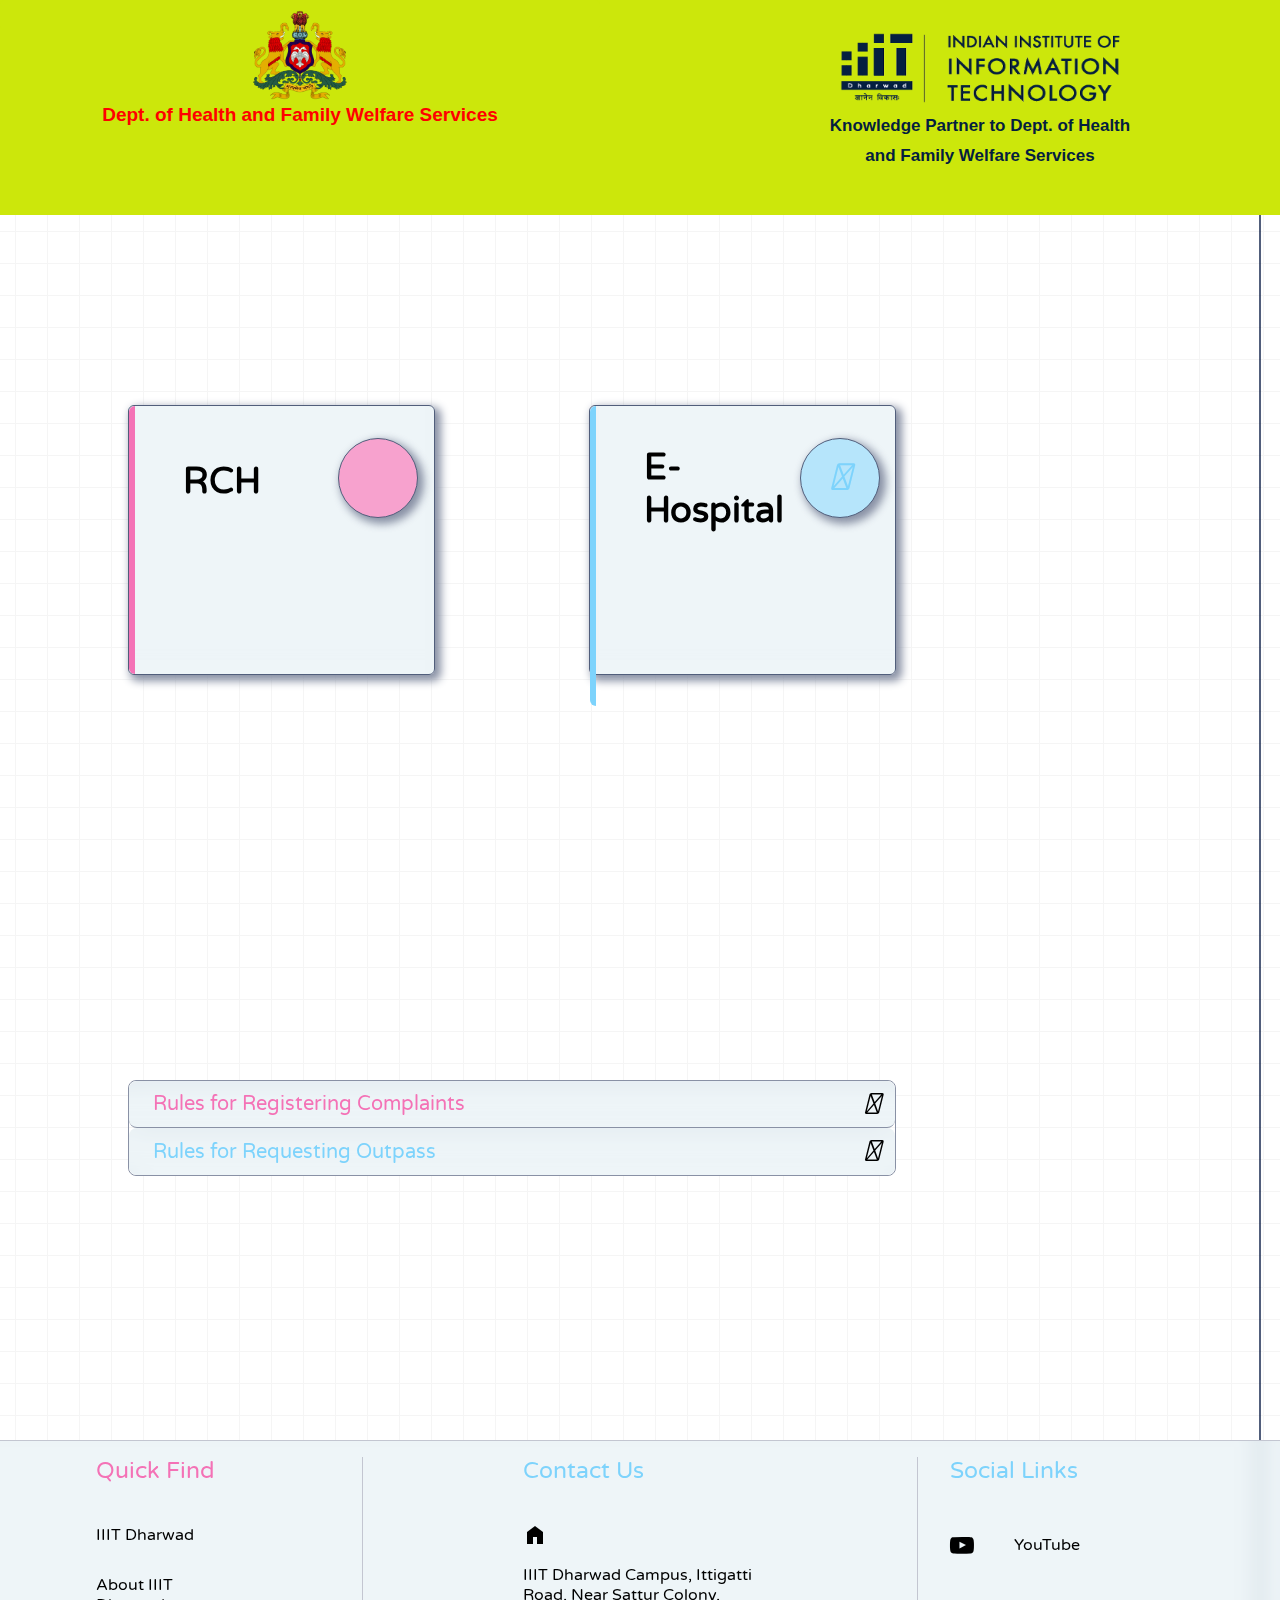
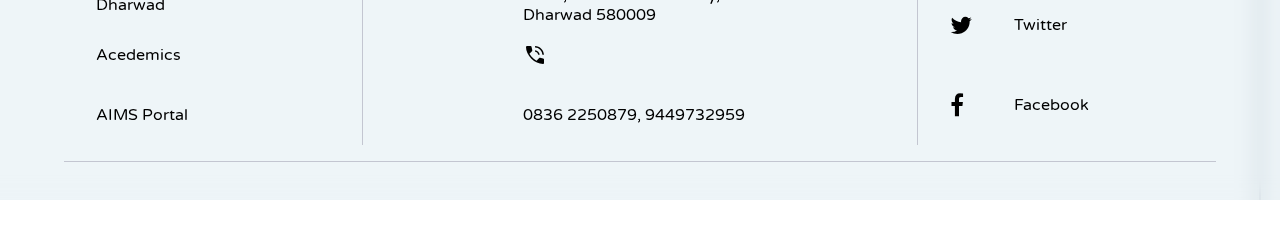
<file: index.html>
<!D*OCTYPE html>
<html>
    <head>
        <link rel="stylesheet" href="https://fonts.googleapis.com/css2?family=Material+Symbols+Outlined:opsz,wght,FILL,GRAD@20..48,100..700,0..1,-50..200" />
        <link rel="stylesheet" href="./css/Project.css">
        <link rel="preconnect" href="https://fonts.googleapis.com">
        <link rel="preconnect" href="https://fonts.gstatic.com" crossorigin>
        <link href="https://fonts.googleapis.com/css2?family=Arimo&family=Roboto+Condensed&family=Roboto:wght@300&family=Varela+Round&display=swap" rel="stylesheet">
        <link rel="stylesheet" href="https://use.fontawesome.com/releases/v5.5.0/css/all.css" integrity="sha384-B4dIYHKNBt8Bc12p+WXckhzcICo0wtJAoU8YZTY5qE0Id1GSseTk6S+L3BlXeVIU" crossorigin="anonymous">            
        <link rel="stylesheet" href="https://unpkg.com/aos@next/dist/aos.css" />
        <style>
            * {
              box-sizing: border-box;
            }
        
            body {
              margin: 0;
            }
        
            .clearfix {
              clear: both;
            }
        
            .header-banner {
              /* padding-top: 35px; */
              padding-bottom: 10px;
              height:25vh;
              width:100%;
              color: #ffffff;
              position:fixed;
              z-index:3;
              top:0;
              font-family: Helvetica, serif;
              font-weight: 100;
              background-attachment: scroll, scroll;
              background-position: left top, center center;
              background-repeat: repeat-y, no-repeat;
              background-size: contain, cover;
            }
        
            .container-width {
              background-color: #CCE70B;
              width: 100%;
              /* max-width: 1150px; */
              /* margin: 0 auto; */
            }
        
            .logo-container {
              float: left;
              width: 50%;
              height:100%;
            }
        
            .logo {
              background-color: #CCE70B;
              border-radius: 5px;
              height: 4px;
              width: 1px;
              padding: 10px;
              min-height: 30px;
              text-align: center;
              line-height: 30px;
              color: #000000;
              font-size: 23px;
            }
        
            .menu {
              float: right;
              width: 50%;
              padding-right: 70;
            }
        
            .menu-item {
              float: right;
              font-size: 17px;
              color: black;
              width: 400px;
              padding: 10px;
              min-height: 50px;
              text-align: center;
              line-height: 30px;
              font-weight: 300;
              padding-right: 70;
            }
        
            .am-sect {
              padding-top: 10px;
              padding-bottom: 100px;
              font-family: Helvetica, serif;
            }
        
            .container-width {
              width: 100%;
              /* max-width: 1150px; */
              /* margin: 0 auto; */
            }
        
            .img-phone {
              float: left;
            }
        
            .am-container {
              display: flex;
              flex-wrap: wrap;
              justify-content: center;
            }
        
            #izag5 {
              width: 500px;
            }
        
            .am-content {
              float: center;
              padding: 7px;
              width: 550px;
              color: #444;
              font-weight: 100;
              margin-top: 5px;
            }
        
            .am-title {
              padding: 7px;
              font-size: 55px;
              font-weight: 300;
            }
        
            .am-desc {
              padding: 7px;
              font-size: 17px;
              line-height: 25px;
            }
        
            .am-post {
              padding: 7px;
              line-height: 25px;
              font-size: 13px;
            }
        
            #i28v {
              opacity: 1;
              background-repeat: no-repeat;
              background-position: center center;
              background-attachment: scroll;
            }
        
            #i9wk {
              width: 600px;
            }
        
            .footer {
              position: fixed;
              left: 0;
              bottom: 0;
              width: 100%;
              padding: 10px;
              background-color: #cce70b;
              color: #041e3f;
              text-align: center;
              font-weight: bold;
            }
          </style>
        <link rel='stylesheet' href='https://cdnjs.cloudflare.com/ajax/libs/font-awesome/4.7.0/css/font-awesome.min.css'>            
    </head>
    <body >
        <div class="header-banner" id="i28v">
            <div class="container-width" id="iv52">
              <div class="logo-container" id="i8pl">
                <div class="logo" id="i9wk">
                  <img src="./images/khfwd.png" alt="Dept. of Health and Familiy Welfare Services" style="width:100px; height:90px">
                  <br>
                  <span style="font-size:19px;font-weight: bold; color: red">Dept. of Health and Family Welfare Services</span>
                </div>
              </div>
              <nav class="menu" id="i52r">
                <div class="menu-item" id="ie64">
                  <img src="./images/iiitlogo.png" alt="Indian Institute of Information Technology, Dharwad" style="width:300px; height:86px" />
        
                  <span style="font-weight: bold; color: #041E3F">Knowledge Partner to Dept. of Health and Family Welfare Services</span>
                </div>
              </nav>
              <div class="clearfix">
              </div>
            </div>
        </div>
        <div id="profile-box">
            <div id="box2">
                <div id="profile-img">
                    <i class='fas fa-user-edit' style='font-size:90px;color:white'></i>
                </div>
                <form>
                    <div id="profile-info">
                        <div class="info" style="font-size:25px;">C Nikhil Karthik</div>
                        <div class="info">21BCS024</div>
                        <div class="info">Personal Contact No. : 9901630824</div>
                        <div class="info">Parent contact no.    :9676403838</div>
                    </div>
                </form>
                <div id="darkmode">
                    <div id="darkmode-div">
                        <div class="darkmode-font">Light</div>
                        <div class="switch">
                            <label class="theme-switch" for="checkbox">
                                <input type="checkbox" id="checkbox" />
                                <div id="slider" onclick="darkmode()"class="slider round"></div>
                            </label>
                        </div>
                        <div class="darkmode-font">Dark</div>
                    </div>

                    <div class="change-password" onclick="changepassword()">Change Password</div>
                    <div class="logout">
                        <button type="submit" id="logout-btn" onclick="logout()">LOGOUT</button>
                    </div>
                </div>
            </div>
        </div>
        <div id="vl"></div>
        <!-- <div id="background-div"></div> -->
        <div id="grid-up"></div>
        <!-- <div id="welcome">
            <div id="part1">
                <label id="label">WELCOME</label>
            </div>
            <div id="part2">
                <div id="name">
                    C NIKHIL KARTHIK
                </div>
                <div id="clock"></div>
            </div>
        </div> -->
        <div id="notifications"  data-aos="fade-right" data-aos-duration="700" data-aos-delay="300">
            <div class="notifications-box">
                <div class="notification-left" style="background:var(--font-color1);"></div>
                <div class="notifications-1">
                    <div class="notifiactions-content title">
                        <h1>RCH</h1> 
                    </div>
                </div>
                <div class="icons">
                    <div class="circle" style="background:var(--font-color11)">
                        <i class='fas fa-user-friends' style='font-size:2.4rem;color:var(--font-color1)'></i>
                    </div>
                </div>
            </div>
            <div class="notifications-box">
                <div class="notification-left" style="background:var(--font-color2);"></div>
                <div class="notifications-1">
                    <div class="notifiactions-content title">
                        <h1>E-Hospital</h1>
                    </div>
                </div>
                <div class="icons">
                    <div class="circle" style="background:var(--font-color21)">
                        <i class='fas fa-address-card' style='font-size:2.4rem;color:var(--font-color2);'></i>
                    </div>
                </div>
            </div>
        </div>
        <div class="rules-box" >
            <div id="complaints-dropdown" class="rules" style="border-bottom:1px solid var(--gray-400)">
                <div class="rules-header" style="color:var(--font-color1);">
                    Rules for Registering Complaints
                </div>
                <div id="dropdown1" onclick="complaints_drop()">
                    <i class='fas fa-angle-right' style='font-size:30px;color:var(--options-inactive);'></i>
                </div>
            </div>
            <div id="complaints-box">
                <div class="rules-lines">
                    <div style="display:flex;align-items:center;justify-content: center;">
                        <div class="points" style="background:var(--font-color2)"></div>
                    </div>
                    <div style="display:flex;align-items:center;padding-left:1rem;color:var(--options-inactive);">
                        Each student gets a small cooldown for registering a complaint (3hrs)
                    </div>
                </div>
                <div class="rules-lines">
                    <div style="display:flex;align-items:center;justify-content: center;">
                        <div class="points" style="background:var(--font-color2)"></div>
                    </div>
                    <div style="display:flex;align-items:center;padding-left:1rem;color:var(--options-inactive);">
                        The complaint will be registered and can be viewed by respected Committees
                    </div>
                </div>
                <div class="rules-lines">
                    <div style="display:flex;align-items:center;justify-content: center;">
                        <div class="points" style="background:var(--font-color2)"></div>
                    </div>
                    <div style="display:flex;align-items:center;padding-left:1rem;color:var(--options-inactive);">
                        If the complaint is not addressed by the respective Committee you can forward the complaint to Hostel Warden 
                    </div>
                </div>
            </div>
            <div id="outpass-dropdown" class="rules">
                <div class="rules-header" style="color:var(--font-color2);">
                    Rules for Requesting Outpass
                </div>
                <div id="dropdown2" onclick="outpass_drop()">
                    <i class='fas fa-angle-right' style='font-size:30px;color:var(--options-inactive);'></i>
                </div>
            </div>
            <div id="outpass-box">
                <div class="rules-lines">
                    <div style="display:flex;align-items:center;justify-content: center;">
                        <div class="points" style="background:var(--font-color1)"></div>
                    </div>
                    <div style="display:flex;align-items:center;padding-left:1rem;color:var(--options-inactive);">
                        Each student gets a small cooldown for requesting an Outpass (3hrs after Arrival date)
                    </div>
                </div>
                <div class="rules-lines">
                    <div style="display:flex;align-items:center;justify-content: center;">
                        <div class="points" style="background:var(--font-color1)"></div>
                    </div>
                    <div style="display:flex;align-items:center;padding-left:1rem;color:var(--options-inactive);">
                        The Outpass request will be registered and can be viewed by out respective faculty advisor and Hostel Warden
                    </div>
                </div>
                <div class="rules-lines">
                    <div style="display:flex;align-items:center;justify-content: center;">
                        <div class="points" style="background:var(--font-color1)"></div>
                    </div>
                    <div style="display:flex;align-items:center;padding-left:1rem;color:var(--options-inactive);">
                        Incase of Emergency, your request will be sent to Hostel Warden directly for approval
                    </div>
                </div>
            </div>
        </div>
        
        <footer>
            <div id="details">
                <div class="sections" style="border-right:1px solid var(--gray-200);">
                    <div id="section-headers1">Quick Find</div>
                    <div class="links" onclick="IIITD()">IIIT Dharwad</div>
                    <div class="links" onclick="About()">About IIIT Dharwad</div>
                    <div class="links" onclick="Acedemics()">Acedemics</div>
                    <div class="links" onclick="AIMS()">AIMS Portal</div>
                </div>
                <div class="sections">
                    <div class="section-headers">Contact Us</div>
                    <div class="links">
                        <span class="material-symbols-outlined">
                            home
                            </span>
                    </div>
                    <div class="links1">IIIT Dharwad Campus, Ittigatti Road, Near Sattur Colony, Dharwad 580009</div>
                    <div class="links">
                        <span class="material-symbols-outlined">
                            phone_in_talk
                            </span>
                    </div>
                    <div class="links1">0836 2250879, 9449732959</div>
                </div>
                <div class="sections1" style="border-left:1px solid var(--gray-200);">
                    <div class="section-headers">Social Links</div>
                    <div class="links2">
                        <div style="display:flex;align-items:center;cursor: pointer;" onclick="youtube()">
                            <i class="fa fa-youtube-play yt" style="font-size:1.5rem;color:var(--options-inactive);"></i>
                        </div>
                        <div style="display:flex;align-items:center;color:var(--options-inactive);cursor: pointer;" onclick="youtube()">
                            YouTube
                        </div>
                    </div>
                    <div class="links2">
                        <div style="display:flex;align-items:center;cursor: pointer;" onclick="twitter()">
                            <i class="fa fa-twitter twt" style="font-size:1.5rem;color:var(--options-inactive);"></i>
                        </div>
                        <div style="display:flex;align-items:center;color:var(--options-inactive);cursor: pointer;" onclick="twitter()">
                            Twitter
                        </div>
                    </div>
                    <div class="links2">
                        <div style="display:flex;align-items:center;cursor: pointer;" onclick="facebook()">
                            <i class="fa fa-facebook fb" style="font-size:1.5rem;color:var(--options-inactive);"></i>
                        </div>
                        <div style="display:flex;align-items:center;color:var(--options-inactive);cursor: pointer;" onclick="facebook()">
                            Facebook
                        </div>
                    </div>
                </div>
            </div>
            <div id="footer-bottom">
                <div id="footer-img"></div>
            </div>
        </footer>
        <script src="https://unpkg.com/aos@next/dist/aos.js"></script>
        <script>
          AOS.init();
            
          function IIITD() {
            window.open(
            "https://iiitdwd.ac.in", "_blank");
        }

        function facebook() {
            window.open(
                "https://www.facebook.com/pages/category/Interest/IIIT-Dharwad-107055984131970/","_blank");
        }

        function youtube(){
            window.open(
                "https://www.youtube.com/channel/UCVvvR0-TvLQOJehUPkQ_Cwg","_blank");
        }

        function twitter(){
            window.open(
                "https://twitter.com/dharwad_iiit?lang=en","_blank");
        }

        function About() {
            window.open(
            "https://iiitdwd.ac.in/about.php", "_blank");
        }
        function Acedemics() {
            window.open(
            "https://iiitdwd.ac.in/academics.php", "_blank");
        }
        function AIMS() {
            window.open(
            "https://aims.iiitdwd.ac.in/aims/", "_blank");
        }

        function complaints_drop(){
            var element= document.body;

            element.classList.toggle("rules-toggle1");
            element.classList.remove("rules-toggle2");
        }

        function outpass_drop(){
            var element= document.body;

            element.classList.toggle("rules-toggle2");
            element.classList.remove("rules-toggle1");
        }
        

            function Outpass(){
                location.assign('C:/Users/Admin/Desktop/Projects/views/Outpass.html');
            }

            function darkmode(){
                var element= document.body;

                element.classList.toggle('dark-theme-body');
            }

            function changepassword(){
                location.assign('C:/Users/Admin/Desktop/Projects/views/Change_password.html');
            }

            function logout(){
                location.assign('C:/Users/Admin/Desktop/Projects/views/Login.html');
            }

            function showdiv(){
                document.getElementById('profile-box').style.height ="60%";
                document.getElementById('profile-img').style.display='flex';
                document.getElementById('profile-info').style.display='block';
                document.getElementById('darkmode').style.display='grid';
            }

            window.onload = function(){
                var hidediv = document.getElementById('profile-box');
                var profile = document.getElementById('profile-img');
                var info = document.getElementById('profile-info');
                var darkmode = document.getElementById('darkmode');

                document.onclick = function(div){
                    if(div.target.id!='box2' && div.target.id!="profile" && div.target.className!='info' && div.target.id!="darkmode" && div.target.className!='switch' && div.target.className!='theme-switch' && div.target.id!='slider' && div .target.id!='checkbox' && div.target.className!='change-password' && div.target.id!='logout-btn'){
                        hidediv.style.height='0';
                        profile.style.display='none';
                        info.style.display='none';
                        darkmode.style.display='none';
                    }
                }

                setInterval(showTime,0);
                function showTime() {
                    let time = new Date();
                    let hour = time.getHours();
                    let min = time.getMinutes();
                    // let sec = time.getSeconds();
                    am_pm = " AM";

                    if (hour > 12) {
                        hour -= 12;
                        am_pm = " PM";
                    }

                    else if (hour<12){
                        am_pm=" AM";
                    }

                    else if (hour == 0) {
                        hr = 12;
                        am_pm = " AM";
                    }


                    hour = hour < 10 ? "0" + hour : hour;
                    min = min < 10 ? "0" + min : min;
                    // sec = sec < 10 ? "0" + sec : sec;

                    let currentTime = hour + ":"
                            + min /*+ ":" + sec*/ + am_pm;

                    document.getElementById("clock")
                            .innerHTML = currentTime;
                }
                showTime();
            }

            function showoutpass(){
                document.getElementById('outpass-box-main').style.display='block';
                document.getElementById('status-box-main').style.display='none';
            }

            function showstatus(){
                document.getElementById('outpass-box-main').style.display='none';
                document.getElementById('status-box-main').style.display='block';
            }

            function Complaints(){
                location.assign('C:/Users/Admin/Desktop/Projects/views/Complaints.html');
            }
        </script>
    </body>
</html>
</file>
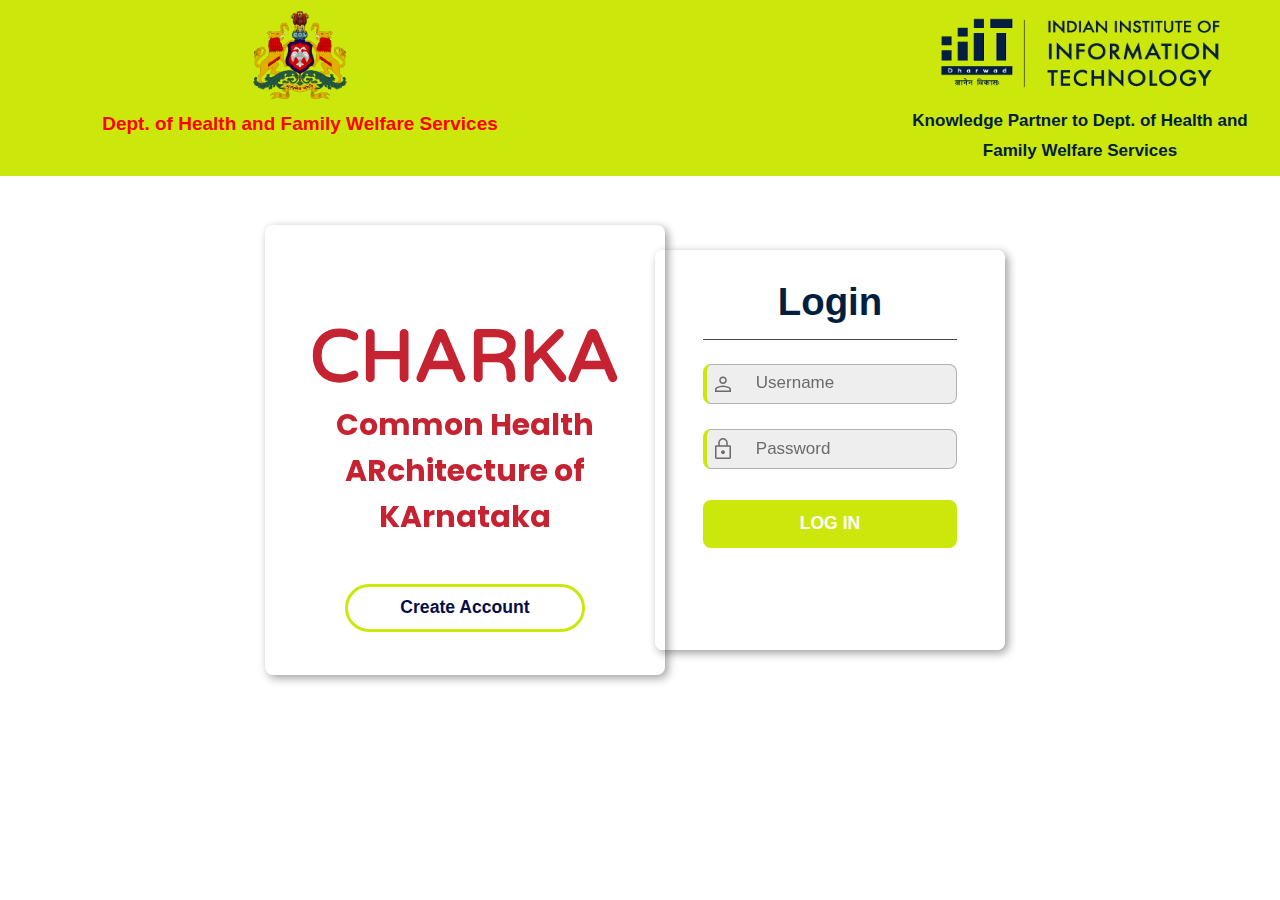
<file: login.html>
<!DOCTYPE html>
<head>
    <meta name="viewport" content="width=device-width, initial-scale=1.0">
    <meta charset="utf-8">
    <title>Login</title>
    <link rel="stylesheet" href="https://unpkg.com/aos@next/dist/aos.css" />
    <link rel="preconnect" href="https://fonts.googleapis.com">
    <link rel="preconnect" href="https://fonts.gstatic.com" crossorigin>
    <link href="https://fonts.googleapis.com/css2?family=Arimo&family=Poppins:ital,wght@1,300&family=Roboto+Condensed&family=Roboto:wght@300&family=Varela+Round&display=swap" rel="stylesheet">    <link rel="stylesheet" href="https://fonts.googleapis.com/css2?family=Material+Symbols+Outlined:opsz,wght,FILL,GRAD@20..48,100..700,0..1,-50..200" />
    <link rel="stylesheet" href="./css/NewLogin.css">
    <style>
        * {
          box-sizing: border-box;
        }
    
        body {
          margin: 0;
        }
    
        .clearfix {
          clear: both;
        }
    
        .header-banner {
          /* padding-top: 35px; */
          padding-bottom: 10px;
          height:20vh;
          width:100%;
          color: #ffffff;
          position:fixed;
          top:0;
          font-family: Helvetica, serif;
          font-weight: 100;
          background-attachment: scroll, scroll;
          background-position: left top, center center;
          background-repeat: repeat-y, no-repeat;
          background-size: contain, cover;
        }
    
        .container-width {
          background-color: #CCE70B;
          width: 100%;
          /* max-width: 1150px; */
          /* margin: 0 auto; */
        }
    
        .logo-container {
          float: left;
          width: 50%;
          height:100%;
        }
    
        .logo {
          background-color: #CCE70B;
          border-radius: 5px;
          height: 4px;
          width: 1px;
          padding: 10px;
          min-height: 30px;
          text-align: center;
          line-height: 30px;
          color: #000000;
          font-size: 23px;
        }
    
        .menu {
          float: right;
          width: 50%;
          padding-right: 70;
        }
    
        .menu-item {
          float: right;
          font-size: 17px;
          color: black;
          width: 400px;
          padding: 10px;
          min-height: 50px;
          text-align: center;
          line-height: 30px;
          font-weight: 300;
          padding-right: 70;
        }
    
        .am-sect {
          padding-top: 10px;
          padding-bottom: 100px;
          font-family: Helvetica, serif;
        }
    
        .container-width {
          width: 100%;
          /* max-width: 1150px; */
          /* margin: 0 auto; */
        }
    
        .img-phone {
          float: left;
        }
    
        .am-container {
          display: flex;
          flex-wrap: wrap;
          justify-content: center;
        }
    
        #izag5 {
          width: 500px;
        }
    
        .am-content {
          float: center;
          padding: 7px;
          width: 550px;
          color: #444;
          font-weight: 100;
          margin-top: 5px;
        }
    
        .am-title {
          padding: 7px;
          font-size: 55px;
          font-weight: 300;
        }
    
        .am-desc {
          padding: 7px;
          font-size: 17px;
          line-height: 25px;
        }
    
        .am-post {
          padding: 7px;
          line-height: 25px;
          font-size: 13px;
        }
    
        #i28v {
          opacity: 1;
          background-repeat: no-repeat;
          background-position: center center;
          background-attachment: scroll;
        }
    
        #i9wk {
          width: 600px;
        }
    
        .footer {
          position: fixed;
          left: 0;
          bottom: 0;
          width: 100%;
          padding: 10px;
          background-color: #cce70b;
          color: #041e3f;
          text-align: center;
          font-weight: bold;
        }
      </style>
</head>
<body data-aos="fade-right" data-aos-duration="800" data-aos-easing="ease-in-out">
    <div class="header-banner" id="i28v">
        <div class="container-width" id="iv52">
          <div class="logo-container" id="i8pl">
            <div class="logo" id="i9wk">
              <img src="./images/khfwd.png" alt="Dept. of Health and Familiy Welfare Services" style="width:100px; height:90px">
              <br>
              <span style="font-size:19px;font-weight: bold; color: red">Dept. of Health and Family Welfare Services</span>
            </div>
          </div>
          <nav class="menu" id="i52r">
            <div class="menu-item" id="ie64">
              <img src="./images/iiitlogo.png" alt="Indian Institute of Information Technology, Dharwad" style="width:300px; height:86px" />
    
              <span style="font-weight: bold; color: #041E3F">Knowledge Partner to Dept. of Health and Family Welfare Services</span>
            </div>
          </nav>
          <div class="clearfix">
          </div>
        </div>
    </div>
    <div class="container-2" >
        <div class="container-background"></div>
        <div class="switch-container">
            <div class="charka">
                <div class="charka1">
                    CHARKA
                </div>
                <div class="charka2">
                    Common Health ARchitecture of KArnataka
                </div>
            </div>
            <div class="container__switch">
                <div class="center">
                    <button class="switch" type="button" onclick="hi()">Create Account</button>
                </div>
                <div class="center">
                    <button class="switch" type="button" onclick="hi()">Sign In</button>
                </div>
            </div>
        </div>
    </div>
    <div class="container-1">
        <div class="user-admin">
            <div id="login-user">
                <div class="login-header">Login</div>
                <div class="input">
                    <input type="text" id="username" autocomplete="off" required>
                    <div class="username_icon" id="username_icon">
                        <span class="material-symbols-outlined" id="usr_icon" >
                            person
                        </span>
                    </div>
                    <label>Username</label>
                </div>
                <div class="input1">
                    <input type="password" id="password1" required>
                    <div class="username_icon" id="password_icon">
                        <span class="material-symbols-outlined" id="pwd_icon">
                            lock
                        </span>
                    </div>
                    <label>Password</label>
                </div>
                <div class="login-button">
                    <button type="submit">LOG IN</button>
                </div>
                <div></div>
            </div>
            <div></div>
            <div id="forgot-change-password">
                <div class="paswd-header">Sign Up</div>
                <div class="input1">
                    <input type="text" id="username" autocomplete="off" required>
                    <div class="username_icon" id="username_icon">
                        <span class="material-symbols-outlined" id="usr_icon" >
                            person
                        </span>
                    </div>
                    <label>Username</label>
                </div>
                <div class="input1">
                    <input type="text" id="password" required>
                    <div class="username_icon" id="password_icon">
                        <span class="material-symbols-outlined" id="pwd_icon">
                            lock_reset
                        </span>
                    </div>
                    <label class="label1">Enter OTP</label>
                </div>
                <div class="input1">
                    <input type="password" id="cngpwd" required>
                    <div class="username_icon" id="password_icon">
                        <span class="material-symbols-outlined" id="pwd_icon">
                            lock
                        </span>
                    </div>
                    <label>Password</label>
                </div>
                <div class="input1">
                    <input type="password" id="conpwd" required>
                    <div class="username_icon" id="password_icon">
                        <span class="material-symbols-outlined" id="pwd_icon">
                            lock_clock
                        </span>
                    </div>
                    <label class="label2">Confirm Password</label>
                </div>
                <div class="login-button">
                    <button type="submit" onclick="hi()">Create Account</button>
                </div>
                <div></div>
            </div>
        </div>
    </div>
    
    <script src="https://unpkg.com/aos@next/dist/aos.js"></script>
    <script type="text/javascript">

        AOS.init();

        function hi(){
        document.body.classList.toggle('animate-container');
        }

        document.addEventListener("DOMContentLoaded",() =>{

            document.querySelector("#username").addEventListener('focusin',()=>{
                document.getElementById("usr_icon").classList.add('username--icon__color');
            })
            document.querySelector("#username").addEventListener('focusout',()=>{
                document.getElementById("usr_icon").classList.remove('username--icon__color');
            })

            document.querySelector("#password").addEventListener('focusin',()=>{
                document.getElementById("pwd_icon").classList.add('password--icon__color');
            })
            document.querySelector("#password").addEventListener('focusout',()=>{
                document.getElementById("pwd_icon").classList.remove('password--icon__color');
            })
        })
    </script>
</body>
</file>
<file: css/Project.css>
:root {
    --oc-transparent:transparent;
    --oc-white: #fff;
    --oc-black: #000;
    --oc-gray-0: #f8f9fa;
    --oc-gray-1: #f1f3f5;
    --oc-gray-2: #e9ecef;
    --oc-gray-3: #dee2e6;
    --oc-gray-4: #ced4da;
    --oc-gray-5: #adb5bd;
    --oc-gray-6: #868e96;
    --oc-gray-7: #495057;
    --oc-gray-8: #343a40;
    --oc-gray-9: #212529;
    --oc-red-0: #fff5f5;
    --oc-red-1: #ffe3e3;
    --oc-red-2: #ffc9c9;
    --oc-red-3: #ffa8a8;
    --oc-red-4: #ff8787;
    --oc-red-5: #ff6b6b;
    --oc-red-6: #fa5252;
    --oc-red-7: #f03e3e;
    --oc-red-8: #e03131;
    --oc-red-9: #c92a2a;
    --oc-pink-0: #fff0f6;
    --oc-pink-1: #ffdeeb;
    --oc-pink-2: #fcc2d7;
    --oc-pink-3: #faa2c1;
    --oc-pink-4: #f783ac;
    --oc-pink-5: #f06595;
    --oc-pink-6: #e64980;
    --oc-pink-7: #d6336c;
    --oc-pink-8: #c2255c;
    --oc-pink-9: #a61e4d;
    --oc-grape-0: #f8f0fc;
    --oc-grape-1: #f3d9fa;
    --oc-grape-2: #eebefa;
    --oc-grape-3: #e599f7;
    --oc-grape-4: #da77f2;
    --oc-grape-5: #cc5de8;
    --oc-grape-6: #be4bdb;
    --oc-grape-7: #ae3ec9;
    --oc-grape-8: #9c36b5;
    --oc-grape-9: #862e9c;
    --oc-violet-0: #f3f0ff;
    --oc-violet-1: #e5dbff;
    --oc-violet-2: #d0bfff;
    --oc-violet-3: #b197fc;
    --oc-violet-4: #9775fa;
    --oc-violet-5: #845ef7;
    --oc-violet-6: #7950f2;
    --oc-violet-7: #7048e8;
    --oc-violet-8: #6741d9;
    --oc-violet-9: #5f3dc4;
    --oc-indigo-0: #edf2ff;
    --oc-indigo-1: #dbe4ff;
    --oc-indigo-2: #bac8ff;
    --oc-indigo-3: #91a7ff;
    --oc-indigo-4: #748ffc;
    --oc-indigo-5: #5c7cfa;
    --oc-indigo-6: #4c6ef5;
    --oc-indigo-7: #4263eb;
    --oc-indigo-8: #3b5bdb;
    --oc-indigo-9: #364fc7;
    --oc-blue-0: #e7f5ff;
    --oc-blue-1: #d0ebff;
    --oc-blue-2: #a5d8ff;
    --oc-blue-3: #74c0fc;
    --oc-blue-4: #4dabf7;
    --oc-blue-5: #339af0;
    --oc-blue-6: #228be6;
    --oc-blue-7: #1c7ed6;
    --oc-blue-8: #1971c2;
    --oc-blue-9: #1864ab;
    --oc-cyan-0: #e3fafc;
    --oc-cyan-1: #c5f6fa;
    --oc-cyan-2: #99e9f2;
    --oc-lightblue1:#62f0f8;
    --oc-cyan-3: #66d9e8;
    --oc-cyan-4: #3bc9db;
    --oc-cyan-5: #22b8cf;
    --oc-cyan-6: #15aabf;
    --oc-cyan-7: #1098ad;
    --oc-cyan-8: #0c8599;
    --oc-cyan-9: #0b7285;
    --oc-teal-0: #e6fcf5;
    --oc-teal-1: #c3fae8;
    --oc-teal-2: #96f2d7;
    --oc-teal-3: #63e6be;
    --oc-teal-4: #38d9a9;
    --oc-teal-5: #20c997;
    --oc-teal-6: #12b886;
    --oc-teal-7: #0ca678;
    --oc-teal-8: #099268;
    --oc-teal-9: #087f5b;
    --oc-green-0: #ebfbee;
    --oc-green-1: #d3f9d8;
    --oc-green-2: #b2f2bb;
    --oc-green-3: #8ce99a;
    --oc-green-4: #69db7c;
    --oc-green-5: #51cf66;
    --oc-green-6: #40c057;
    --oc-green-7: #37b24d;
    --oc-green-8: #2f9e44;
    --oc-green-9: #2b8a3e;
    --oc-lime-0: #f4fce3;
    --oc-lime-1: #e9fac8;
    --oc-lime-2: #d8f5a2;
    --oc-lime-3: #c0eb75;
    --oc-lime-4: #a9e34b;
    --oc-lime-5: #94d82d;
    --oc-lime-6: #82c91e;
    --oc-lime-7: #74b816;
    --oc-lime-8: #66a80f;
    --oc-lime-9: #5c940d;
    --oc-yellow-0: #fff9db;
    --oc-yellow-1: #fff3bf;
    --oc-yellow-2: #ffec99;
    --oc-yellow-3: #ffe066;
    --oc-yellow-4: #ffd43b;
    --oc-yellow-5: #fcc419;
    --oc-yellow-6: #fab005;
    --oc-yellow-7: #f59f00;
    --oc-yellow-8: #f08c00;
    --oc-yellow-9: #e67700;
    --oc-orange-0: #fff4e6;
    --oc-orange-1: #ffe8cc;
    --oc-orange-2: #ffd8a8;
    --oc-orange-3: #ffc078;
    --oc-orange-4: #ffa94d;
    --oc-orange-5: #ff922b;
    --oc-orange-6: #fd7e14;
    --oc-orange-7: #f76707;
    --oc-orange-8: #e8590c;
    --oc-orange-9: #d9480f;

}

:root {
    /* viewports */
    --viewport-tablet: 48rem; /* 768px */
    --viewport-laptop: 72rem; /* 1152px */
    --viewport-desktop: 96rem; /* 1536px */
  
    /* colors */
    --white: var(--oc-white);
    --transparent:var(--oc-transparent);
    --black: var(--oc-black);
  
    /* colors: Brand Grays */
    --gray-50: #f0f1f3;
    --gray-50-20:#f0f1f320;
    --gray-100: #e0e2e8;
    --gray-200: #c3c6d1;
    --gray-300: #a5abbb;
    --gray-400: #8991a5;
    --gray-500: #6d7790;
    --gray-600: #515e7b;
    --gray-700: #364767;
    --gray-800: #183153;
    --gray-900: #001c40;
  
    /* colors: red */
    --red0: var(--oc-red-0);
    --red1: var(--oc-red-1);
    --red2: var(--oc-red-2);
    --red3: var(--oc-red-3);
    --red4: var(--oc-red-4);
    --red5: var(--oc-red-5);
    --red6: var(--oc-red-6);
    --red7: var(--oc-red-7);
    --red8: var(--oc-red-8);
    --red9: var(--oc-red-9);
  
    /* colors: pink */
    --pink0: var(--oc-pink-0);
    --pink1: var(--oc-pink-1);
    --pink2: var(--oc-pink-2);
    --pink3: var(--oc-pink-3);
    --pink4: var(--oc-pink-4);
    --pink5: var(--oc-pink-5);
    --pink6: var(--oc-pink-6);
    --pink7: var(--oc-pink-7);
    --pink8: var(--oc-pink-8);
    --pink9: var(--oc-pink-9);
  
    /* colors: grape */
    --grape0: var(--oc-grape-0);
    --grape1: var(--oc-grape-1);
    --grape2: var(--oc-grape-2);
    --grape3: var(--oc-grape-3);
    --grape4: var(--oc-grape-4);
    --grape5: var(--oc-grape-5);
    --grape6: var(--oc-grape-6);
    --grape7: var(--oc-grape-7);
    --grape8: var(--oc-grape-8);
    --grape9: var(--oc-grape-9);
  
    /* colors: violet */
    --violet0: var(--oc-violet-0);
    --violet1: var(--oc-violet-1);
    --violet2: var(--oc-violet-2);
    --violet3: var(--oc-violet-3);
    --violet4: var(--oc-violet-4);
    --violet5: var(--oc-violet-5);
    --violet6: var(--oc-violet-6);
    --violet7: var(--oc-violet-7);
    --violet8: var(--oc-violet-8);
    --violet9: var(--oc-violet-9);
  
    /* colors: indigo */
    --indigo0: var(--oc-indigo-0);
    --indigo1: var(--oc-indigo-1);
    --indigo2: var(--oc-indigo-2);
    --indigo3: var(--oc-indigo-3);
    --indigo4: var(--oc-indigo-4);
    --indigo5: var(--oc-indigo-5);
    --indigo6: var(--oc-indigo-6);
    --indigo7: var(--oc-indigo-7);
    --indigo8: var(--oc-indigo-8);
    --indigo9: var(--oc-indigo-9);
  
    /* colors: blue */
    --blue0: var(--oc-blue-0);
    --blue1: var(--oc-blue-1);
    --blue2: var(--oc-blue-2);
    --blue3: var(--oc-blue-3);
    --lightblue1: var(--oc-lightblue1);
    --blue4: var(--oc-blue-4);
    --blue5: var(--oc-blue-5);
    --blue6: var(--oc-blue-6);
    --blue7: var(--oc-blue-7);
    --blue8: var(--oc-blue-8);
    --blue9: var(--oc-blue-9);
  
    /* colors: cyan */
    --cyan0: var(--oc-cyan-0);
    --cyan1: var(--oc-cyan-1);
    --cyan2: var(--oc-cyan-2);
    --cyan3: var(--oc-cyan-3);
    --cyan4: var(--oc-cyan-4);
    --cyan5: var(--oc-cyan-5);
    --cyan6: var(--oc-cyan-6);
    --cyan7: var(--oc-cyan-7);
    --cyan8: var(--oc-cyan-8);
    --cyan9: var(--oc-cyan-9);
  
    /* colors: teal */
    --teal0: var(--oc-teal-0);
    --teal1: var(--oc-teal-1);
    --teal2: var(--oc-teal-2);
    --teal3: var(--oc-teal-3);
    --teal4: var(--oc-teal-4);
    --teal5: var(--oc-teal-5);
    --teal6: var(--oc-teal-6);
    --teal7: var(--oc-teal-7);
    --teal8: var(--oc-teal-8);
    --teal9: var(--oc-teal-9);
  
    /* colors: green */
    --green0: var(--oc-green-0);
    --green1: var(--oc-green-1);
    --green2: var(--oc-green-2);
    --green3: var(--oc-green-3);
    --green4: var(--oc-green-4);
    --green5: var(--oc-green-5);
    --green6: var(--oc-green-6);
    --green7: var(--oc-green-7);
    --green8: var(--oc-green-8);
    --green9: var(--oc-green-9);
  
    /* colors: lime */
    --lime0: var(--oc-lime-0);
    --lime1: var(--oc-lime-1);
    --lime2: var(--oc-lime-2);
    --lime3: var(--oc-lime-3);
    --lime4: var(--oc-lime-4);
    --lime5: var(--oc-lime-5);
    --lime6: var(--oc-lime-6);
    --lime7: var(--oc-lime-7);
    --lime8: var(--oc-lime-8);
    --lime9: var(--oc-lime-9);
  
    /* colors: yellow */
    --yellow0: var(--oc-yellow-0);
    --yellow1: var(--oc-yellow-1);
    --yellow2: var(--oc-yellow-2);
    --yellow3: var(--oc-yellow-3);
    --yellow4: var(--oc-yellow-4);
    --yellow5: var(--oc-yellow-5);
    --yellow6: var(--oc-yellow-6);
    --yellow7: var(--oc-yellow-7);
    --yellow8: var(--oc-yellow-8);
    --yellow9: var(--oc-yellow-9);
  
    /* colors: orange */
    --orange0: var(--oc-orange-0);
    --orange1: var(--oc-orange-1);
    --orange2: var(--oc-orange-2);
    --orange3: var(--oc-orange-3);
    --orange4: var(--oc-orange-4);
    --orange5: var(--oc-orange-5);
    --orange6: var(--oc-orange-6);
    --orange7: var(--oc-orange-7);
    --orange8: var(--oc-orange-8);
    --orange9: var(--oc-orange-9);
  
    /* Brand Colors
       Brand Gravy */
    --fa-dk-navy: var(--gray-900);
    --fa-navy: var(--gray-800);
    --fa-dk-gravy: var(--gray-600);
    --fa-md-gravy: var(--gray-400);
    --fa-gravy: var(--gray-200);
    --fa-lt-gravy: var(--gray-50);
  
    /* Brand Yellow */
    --fa-yellow: var(--oc-yellow-4);
    --fa-dk-yellow: var(--oc-yellow-6);
  
    /* Brand Blue */
    --fa-blue: var(--oc-blue-3);
    --fa-dk-blue: var(--oc-blue-7);
  
    /* Brand Teal */
    --fa-teal: var(--oc-teal-3);
    --fa-dk-teal: var(--oc-teal-7);
  
    /* Brand Red */
    --fa-red: var(--oc-red-4);
    --fa-dk-red: var(--oc-red-8);
  
    /* Brand Purple */
    --fa-purple: var(--oc-grape-3);
    --fa-dk-purple: var(--oc-grape-8);
  
    /* Brand Violet */
    --fa-violet: var(--oc-violet-3);
    --fa-dk-violet: var(--oc-violet-8);

    /*text and fonts*/
    --font-family-sans-serif: 'Varela Round', sans-serif;
    --font-family-Aldrich:'Aldrich';
    --font-family-arimo:'Arimo',sans-serif;
    --font-family-serif: fa-livory, "Georgia", "Times New Roman", "Times", serif;
    --font-family-monospace: "Menlo", "Monaco", "Consolas", "Courier New", monospace;
    --text-color: var(--fa-navy);
    --font-family:var(--font-main);
    --text-align: left;
    --background-color: var(--fa-lt-gravy);
  
    /* body/page */
    --body-background: var(--background-color);
    --body-color: var(--text-color);
    --body-font-family-1:var(--font-family-sans-serif);
    --body-font-family-2:var(--font-family-Aldrich);
    --body-font-family-3:var(--font-family-arimo);

    /*Positioning*/
    --position-fixed:fixed;
    --position-sticky:sticky;
    --position-relative:relative;
    --position-absolute:absolute;

    /*blur effects*/
    --oc-blur1:var(blur(1px));
    --oc-blur2:var(blur(2px));
    --oc-blur3:var(blur(3px));
    --oc-blur4:var(blur(4px));
    --oc-blur5:var(blur(5px));
    --oc-blur6:var(blur(6px));
    --oc-blur7:var(blur(7px));
    --oc-blur8:var(blur(8px));
    --oc-blur9:var(blur(9px));
    --oc-blur10:var(blur(10px));

    --blur1:var(--oc-blur1);
    --blur2:var(--oc-blur2);
    --blur3:var(--oc-blur3);
    --blur4:var(--oc-blur4);
    --blur5:var(--oc-blur5);
    --blur6:var(--oc-blur6);
    --blur7:var(--oc-blur7);
    --blur8:var(--oc-blur8);
    --blur9:var(--oc-blur9);
    --blur10:var(--oc-blur10);

    /*widths*/
    --topbar-width:var(100%);
    --body-width:var(100%);

    /*heights*/
    --topbar-height:var(15vh);
    --body-height:var(150vh);

    /*display types*/
    --display-grid:grid;
    --display-flex:flex;
    --display-block:block;
    --display-inlineblock:inline-block;
    --display-none:none;

    --justify-content-spacebetween:space-between;
    --justify-content-center:center;
    --justify-content-end:flex-end;
    --justify-content-start:flex-start;

    --align-items-center:center;
    --align-items-stretch:stretch;

    --outpass-backgrounds-1:#1f293a;
    --topbar-backgrounds-1:#CAC9E8;

    --body-background-light:white;
    --body-background-dark:#0e162a;

    --body-background:var(--body-background-light);
    
    --light-border-image:#e5e7eb;
    --dark-border-image:#2f3b4f;

    --background-image-border:var(--light-border-image);

    --background-image-light:url('https://tailwindcss.com/_next/static/media/hero@75.4dea7abe609fc522c039fba7662ceea2.jpg');
    --background-image-dark:url('https://tailwindcss.com/_next/static/media/hero-dark@90.a7a063e8f9d179fbd72b0b735c5797b7.jpg');


    --background-image:var(--background-image-light);

    --light-grid:url("data:image/svg+xml,%3csvg xmlns='http://www.w3.org/2000/svg' viewBox='0 0 32 32' width='32' height='32' fill='none' stroke='rgb(0 0 0 / 0.04)'%3e%3cpath d='M0 .5H31.5V32'/%3e%3c/svg%3e");
    --dark-grid:url("data:image/svg+xml,%3csvg xmlns='http://www.w3.org/2000/svg' viewBox='0 0 32 32' width='32' height='32' fill='none' stroke='rgb(148 163 184 / 0.05)'%3e%3cpath d='M0 .5H31.5V32'/%3e%3c/svg%3e");

    --grid:var(--light-grid);

    --outpass-body-light:rgb(213 231 238 / 40%);
    --outpass-body-dark:rgb(31 21 61 / 40%);

    --outpass-body:var(--outpass-body-light);

    --topbar-light-color1:#07d5df;
    --topbar-light-color2:#9d52f3;
    --topbar-dark-color1:#A3278F;
    --topbar-dark-color2:#E52F50;
    

    --topbar-dark:linear-gradient(-90deg, var(--topbar-dark-color1) 0%, var(--topbar-dark-color2) 100%);
    /* --topbar-light:linear-gradient(10deg , rgb(122, 131, 254),rgb(190, 192, 247)); */
    --topbar-light:linear-gradient(10deg,var(--topbar-light-color1) 10%, var(--topbar-light-color2)70%);

    --topbar-bg:var(--topbar-light);

    --topbar-border-light:1px solid black;
    --topbar-border-dark:1px solid var(--gray-600);

    --topbar-border-bottom:var(--topbar-border-light);
    
    --mainbox-light-shadow:4px 4px 8px 2px var(--gray-400);
    --mainbox-dark-shadow:4px 4px 8px 2px var(--gray-400);

    --main-boxshadow:var(--mainbox-light-shadow);

    --options-bg-light:#d5e8ff;
    --options-bg-dark:#212d3b;

    --options-background:var(--options-bg-light);

    --options-light-active:black;
    --options-dark-active:#7dd3fc;
    --options-light-border:dodgerblue;
    --font-color1:#f472b6;
    --font-color11:#f7a2ce;
    --font-color2:#7dd3fc;
    --font-color21:#b6e5fb;

    --hover-light:var(--options-light-border);
    --hover-dark:var(--font-color2);

    --onhover-color:var(--hover-light);

    --options-active:var(--options-light-active);

    --options-light-inactive:black;
    --options-dark-inactive:#94a3b8;

    --options-inactive:var(--options-light-inactive);

    --active-options:3px solid var(--options-light-border);

    --outpass-font1:var(--black);
    --outpass-font2:var(--black);

    --select-darkmode:#212d3b;
    --select-light:var(--white);
    --select-dark:var(--select-darkmode);

    --select-bg:var(--select-light);

    --fade-grid-light:linear-gradient(140deg, transparent 1%, black 100%);
    --fade-grid-dark:none;

    --fade-grd:var(--fade-grid-light);

    --background-light:rgba(0,0,0,0.644);
    --background-dark:rgba(0,0,0,0.11);

    --profile-box:var(--background-light);

    --textshadow:var(--gray-200);

    --topbar-logo-dark:url('C:/Users/Admin/Desktop/Projects/public/images/image.png');
    --topbar-logo-light:url('C:/Users/Admin/Desktop/Projects/public/images/logon.png');
    --topbar-logo:var(--topbar-logo-light);

    --logo-animation-light1:#08104d;
    --logo-animation-light2:#00008b;

    --logo-animation-dark1: #3243c8;
    --logo-animation-dark2: #00d0ee;

    --logo-animation-color-light:linear-gradient(0deg,var(--logo-animation-light1),var(--logo-animation-light2));
    --logo-animation-color-dark:linear-gradient(0deg,var(--logo-animation-dark1),var(--logo-animation-dark2));

    --logo-animation:var(--logo-animation-color-light);
    
    --complaints-invis:6rem;
    --complaints-seen:14rem;

    --rules-complaints-height:var(--complaints-invis);

    --toggle-display-up:var(--display-none);
    --toggle-display-down:var(--display-grid);

    --height-up:0rem;
    --height-down:8rem;
    --animation-height:var(--height-up);
    --animation-height2:var(--height-up);

    --visible:visible;
    --hidden:hidden;
    --appearance1:var(--hidden);
    --appearance2:var(--hidden);

    --toggle-complaints:var(--toggle-display-up);
    --toggle-outpass:var(--toggle-display-up);

    --seen:var(--display-grid);
    --notseen:var(--display-none);

    --complaints-display:var(--notseen);
    --outpass-display:var(--notseen);

    --rotate-first:rotate(0deg);
    --rotate-final:rotate(90deg);
    --rotate1:var(--rotate-first);
    --rotate2:var(--rotate-first);

}

.rules-toggle1{
    --toggle-complaints:var(--toggle-display-down);
    --animation-height:var(--height-down);
    --appearance1:var(--visible);
    --appearance2:var(--hidden);
    --rotate1:var(--rotate-final);
    --rules-complaints-height:var(--complaints-seen);
    --toggle-outpass:var(--toggle-display-up);
}

.rules-toggle2{
    --toggle-complaints:var(--toggle-display-up);
    --toggle-outpass:var(--toggle-display-down);
    --animation-height2:var(--height-down);
    --appearance1:var(--hidden);
    --appearance2:var(--visible);
    --rotate2:var(--rotate-final);
    --rules-complaints-height:var(--complaints-seen);
}

body{
    margin:0;
    /* height:200vh; */
    /* height:100vh; */
    /* top:12vh; */
    /* width:100%; */
    background-image:var(--background-image);
    background-attachment:fixed ;
    background-repeat: no-repeat;
    background-size:100% 100%;
    font-family: var(--body-font-family-1);
    /* mask-image:var(--fade-grid);
    z-index: -1;
    -webkit-mask-image:var(--fade-grid); */
    /* font-family: "Apercu",-apple-system,BlinkMacSystemFont,"Segoe UI","Roboto","Ubuntu","Cantarell","Fira Sans","Droid Sans","Helvetica Neue",sans-serif; */
    /* background-color: var(--body-background); */
}

.dark-theme-body{
    --onhover-color:var(--hover-dark);
    --textshadow:var(--logo-animation-dark1);
    --body-background:var(--body-background-dark);
    --topbar-logo:var(--topbar-logo-dark);
    --logo-animation:var(--logo-animation-color-dark);
    --background-image:var(--background-image-dark);
    --background-image-border:var(--dark-border-image);
    --grid:var(--dark-grid);
    --outpass-body:var(--outpass-body-dark);
    --topbar-bg:var(--topbar-dark);
    --topbar-border-bottom:var(--topbar-border-dark);
    --main-boxshadow:var(--main-dark-shadow);
    --options-background:var(--options-bg-dark);
    --options-active:var(--options-dark-active);
    --options-inactive:var(--options-dark-inactive);
    --active-options:3px solid var(--options-dark-active);
    --outpass-font1:var(--font-color1);
    --outpass-font2:var(--font-color2);
    --select-bg:var(--select-dark);
    --fade-grid:var(--fade-grid-dark);
    --profile-box:var(--background-dark);
}

#background{
    position: var(--position-absolute);
    height: 200vh;
    width: 100%;
    background-image:url("https://media-exp1.licdn.com/dms/image/C4D1BAQERSNsOMfnzcQ/company-background_10000/0/1598720688382?e=2147483647&v=beta&t=c-V2AYnwfI41546_vR9DCxQZeHufB6fP00kgS9A-gi8");
    -webkit-filter: blur(0px);
    filter:blur(10px);
    background-size: 100% 100vh;
    background-attachment: fixed;
    /* z-index:1; */
}

*{
    -moz-box-sizing: border-box;
    -webkit-box-sizing: border-box;
    box-sizing: border-box;
}

#datetime{
    grid-row:span 3;
    display: var(--display-grid);
    grid-template-rows: repeat(2,1fr);
}

#top-navbar{
    height:12vh;
    width:100%;
    position: var(--position-fixed);
    background:var(--body-background);
    display: var(--display-grid);
    grid-template-columns: 20% 80%;
    border-bottom: var(--topbar-border-bottom);
    z-index:3;
    margin:0;
}

#image-holder{
    position: var(--position-relative);
    display: var(--display-flex);
    align-items: center;
}
#logo{
    position: var(--position-relative);
    width:70%;
    height:76%;
    background-size: 100% 100%;
    left:30px;  
    background-image: var(--topbar-logo);
    transition:transform 0.3s ease-in-out;
}

#logo:hover{
    transform: scale(1.06);
    transition:transform 0.3s ease-in-out;
}

#profile{
    position: var(--position-relative);
    display: var(--display-flex);
    justify-content: center;
    cursor: pointer;
    align-items: center;
    z-index:4;
    transition: all 0.3s ease-in-out;
}
#content-holder{
    position: var(--position-relative);
    height:100%;
    width:100%;
    display: var(--display-grid);
    grid-template-rows: 30% 70%;
    margin:0;
}
#slanted-item {
    position: var(--position-relative);
    background-image:var(--topbar-bg);
    overflow: visible;
    /* background-image: url('https://colorlib.com/etc/lf/Login_v4/images/bg-01.jpg'); */
    z-index: 3;
    height:100%;
    width:100%;
    display: var(--display-grid);
    grid-template-columns: 70% 30%;
  }
  
  /* where the magic happens */
#slanted-item:after {
    content: '';
    width: 110%;
    height: 100%;
    position: var(--position-absolute);
    background: inherit;
    z-index: -1;
    left: 0;
    transform-origin: left top;
    border-bottom:var(--topbar-border-bottom);
    transform: skewX(-40deg);
  }
#menu-1{
    position: var(--position-relative);
    display: var(--display-flex);
    justify-content: flex-end;
    align-items: flex-end;
}
#menu-container{
    width:80%;
    height:100%;
    position: relative;
    display: var(--display-flex);
    align-items: var(--align-items-center);
    justify-content: var(--justify-content-spacebetween);
}

.menu{
    position: var(--position-relative);
    display: var(--display-inlineblock);
    width:180px;
    height:50px;
    margin-bottom:0.3em;
    padding-top:15px;
    font-weight: bold;
    font-size: 17px;
    text-align: center;
    text-decoration: none;
    overflow: visible;
    /* border-top: 1px solid #5e6164;
    border-bottom: 1px solid #5e6164; */
    color:black;
    transition:all 0.3s ease-in-out;
    z-index: 5;
}

.menu:after {
    transition: all ease-in-out .35s;
    background: none repeat scroll 0 0 #ffffff;
    content: "";
    position: var(--position-relative);
    text-decoration: none;
    display: block;
    height: 2px;
    top:1em;
    width: 0;
}



.menu:hover{
    /* background-image: linear-gradient(-140deg,#01d9ff,#01d2d3 ); */
    transform: scale(1.07);
    color:#f4f4f4;
    text-decoration: none;
    transition:all 0.3s ease-in-out;
    cursor: pointer;
}

.menu:hover:after{
    width:100%;
}

#profile:hover{
    transform:scale(1.1);
    color:#f4f4f4;
    transition: all 0.3s ease-in-out;
}

.material-symbols-outlined {
    z-index:4;
    color:var(--options-inactive);
  font-variation-settings:
  'FILL' 1,
  'wght' 400,
  'GRAD' 0,
  'opsz' 48 
}


input#profilecheck[type="checkbox"]{
    position: var(--position-relative);
    opacity: 0;
    transform:scale(2.6);
    left:22px;
    top:2px;
    z-index:5;
    cursor: pointer;
}

#test{
    position: var(--position-relative);
    height: 100%;
    width:50px;
    display: var(--display-flex);
    justify-content: center;
    align-items: center;
    background-color:red;
}

#profile-box{
    position: var(--position-fixed);
    width:23%;
    height:0%;
    background:var(--profile-box);
    backdrop-filter: blur(2px);
    border-radius: 5px;
    top:14vh;
    left:76%;
    z-index: 3;
    display: var(--display-block);
    transition:height 0.6s ease-in-out;
}

#box2{
    display: var(--display-grid);
    grid-template-rows: 40% 35% 25%;
    position: var(--position-relative);
    height: 100%;
    width: 100%;
}

#profile-img{
    display: var(--display-flex);
    justify-content: center;
    align-items:center;
    position: var(--position-relative);
    pointer-events: none;
    display: var(--display-none);
    z-index:4;
    border-bottom: 1px solid #f4f4f4;
    transition: all 0.3s ease-out;
}

#profile-info{
    display: var(--display-grid);
    position: var(--position-relative);
    grid-template-rows: repeat(4,1fr);
    transition:all 0.3s ease-out;
    display: var(--display-none);
}

.info{
    padding-top:10px;
    position: var(--position-relative);
    color:#f4f4f4;
    text-align: center;
}

#darkmode{
    position: var(--position-relative);
    height:100%;
    width:100%;
    display: var(--display-none);
    grid-template-rows: repeat(3,1fr);
}

#darkmode-div{
    position:var(--position-relative);
    display: var(--display-grid);
    grid-template-columns: 4rem 7rem 4rem;
    align-items:var(--align-items-center);
    justify-content:var(--justify-content-center);
}

.darkmode-font{
    position:var(--position-relative);
    display: var(--display-flex);
    align-items:var(--align-items-center);
    justify-content:var(--justify-content-center);
    color:var(--options-dark-inactive);
}

.change-password{
    position:var(--position-relative);
    display: var(--display-flex);
    align-items:var(--align-items-center);
    justify-content:var(--justify-content-center);
    color:var(--options-dark-inactive);
    cursor: pointer;
}

.change-password:hover{
    text-decoration: underline;
    transition: all 0.3s ease-in-out;
}

.switch{
    position: var(--position-relative);
    display: var(--display-grid);
    height:100%;
    width:100%;
    justify-content: var(--justify-content-center);
    align-items:var(--align-items-center);
}

.theme-switch {
    display: inline-block;
    height: 34px;
    position: relative;
    width: 60px;
  }
  
  .theme-switch input {
    display:none;
  }
  
  .slider {
    background-color: #ccc;
    bottom: 0;
    cursor: pointer;
    left: 0;
    position: absolute;
    right: 0;
    top: 0;
    transition: .4s;
  }
  
  .slider:before {
    background-color: #fff;
    bottom: 4px;
    content: "";
    height: 26px;
    left: 4px;
    position: absolute;
    transition: .4s;
    width: 26px;
  }
  
  input:checked + .slider {
    background-color: #2b2b2b;
  }
  
  input:checked + .slider:before {
    transform: translateX(26px);
  }
  
  .slider.round {
    border-radius: 34px;
  }
  
  .slider.round:before {
    border-radius: 50%;
  }

.logout{
    position:var(--position-relative);
    display: var(--display-flex);
    align-items:var(--align-items-center);
    justify-content: var(--justify-content-center);
}

button#logout-btn[type="submit"]{
    position:var(--position-relative);
    background-image:var(--topbar-bg);
    color:var(--gray-50);
    border-radius: 6px;
    height:80%;
    width:50%;
    border: 1px solid var(--gray-100);
    cursor: pointer;
}
/* end of top-bar*/

#blah{
    position: absolute;
    height:150px;
    display: grid;
    top:18vh;
    right:7%;
    opacity:0.85;
    grid-template-rows: 70% 30%;
    width:175px;
}

#dwd{
    background-image:var(--logo-animation);
    width:100%;
    position: relative;
    height:60%;
    top:20%;
    font-size:17px;
    font-family: Roboto;
    padding: 4px 0 0 0;
    box-sizing: border-box;
    border-radius: 2px;
    letter-spacing:10px;
    box-shadow: 4px 4px 8px 0 rgba(0, 0, 0, 0.2), 0 6px 20px 0 rgba(0, 0, 0, 0.19);

    color:#f4f4f4;
    text-align:center;
}

#allI{
    display: grid;
    grid-template-columns:repeat(22,1fr);
}

#I1{
    grid-column:1/4;
    display: grid;
    grid-template-rows:44% 22% 12% 22%;
    position: relative;
    animation: I1 1.2s 1;
}

#I11{
    grid-row-start: 2;
    border-radius: 2px;
    box-shadow: 4px 4px 8px 0 rgba(0, 0, 0, 0.2), 0 6px 20px 0 rgba(0, 0, 0, 0.19);
    background-image:var(--logo-animation);
}

#I12{
    grid-row-start: 4;
    border-radius: 2px;
    box-shadow: 4px 4px 8px 0 rgba(0, 0, 0, 0.2), 0 6px 20px 0 rgba(0, 0, 0, 0.19);
    background-image:var(--logo-animation);
}

#I2{
    grid-column:6/9;
    display: grid;
    grid-template-rows:22% 22% 12% 44%;
    position: relative;
    animation: I1 1.2s 1.2s 1;
}

#I21{
    grid-row-start: 2;
    border-radius: 2px;
    box-shadow: 4px 4px 8px 0 rgba(0, 0, 0, 0.2), 0 6px 20px 0 rgba(0, 0, 0, 0.19);
    background-image:var(--logo-animation);
}

#I22{
    grid-row-start: 4;
    border-radius: 2px;
    box-shadow: 4px 4px 8px 0 rgba(0, 0, 0, 0.2), 0 6px 20px 0 rgba(0, 0, 0, 0.19);
    background-image:var(--logo-animation);
}

#I3{
    grid-column:11/14;
    display: grid;
    grid-template-rows:22% 12% 66%;
    position: relative;
    animation: I1 1.2s 2.4s 1;
}

#I31{
    grid-row-start: 1;
    box-shadow: 4px 4px 8px 0 rgba(0, 0, 0, 0.2), 0 6px 20px 0 rgba(0, 0, 0, 0.19);
    border-radius: 2px;
    background-image:var(--logo-animation);
}

#I32{
    grid-row-start: 3;
    border-radius: 2px;
    box-shadow: 4px 4px 8px 0 rgba(0, 0, 0, 0.2), 0 6px 20px 0 rgba(0, 0, 0, 0.19);
    background-image:var(--logo-animation);
}

#T{
    grid-column:16/23;
    display: grid;
    grid-template-rows:22% 12% 66%;
    grid-template-columns:25% 50% 25% ;
    position: relative;
    animation: I1 1.2s 3.6s 1;
}

#T1{
    grid-column: 1/4;
    grid-row:1/1;
    box-shadow: 4px 4px 8px 0 rgba(0, 0, 0, 0.2), 0 6px 20px 0 rgba(0, 0, 0, 0.19);
    border-radius:2px;
    background-image:var(--logo-animation);
}

#T2{
    grid-column: 2/2;
    grid-row:3/3;
    border-radius:2px;
    box-shadow: 4px 4px 8px 0 rgba(0, 0, 0, 0.2), 0 6px 20px 0 rgba(0, 0, 0, 0.19);
    background-image:var(--logo-animation);
}

#clock {
    font-size: 30px;
    position: var(--position-relative);
    background-color:transparent;
    height:80px;
    width:200px;
    padding:22px;
    color:var(--options-inactive);
    text-align: center;
    vertical-align: middle;
    box-sizing: border-box;
    border: 2px solid var(--gray-700);
    border-radius: 20px;
    z-index: 1;
    cursor: pointer;
    transition: transform 0.3s;
}

#clock:hover{
    transform:scale(1.06);
    transition:transform 0.3s;
    background-image:linear-gradient(10deg,var(--gray-200),var(--gray-100),var(--white));
}

#vl{ 
    border-left: 2px solid var(--gray-600);
    height:200vh;
    position: absolute;
    right: 1.75%;
    margin-right: -3px;
}

#main{
    position:relative;
    z-index: 1;
    height:100vh;
    width:80%;
    /* background-color:red; */
    left:10%;
    display:flex;
    /* justify-content:center;   */
    transition:all 1s ease-out;
    /* align-items:center; */
}

#background-div{
    position: var(--position-absolute);
    display: var(--display-block);
    height:100vh;
    top:12vh;
    width:100%;
    background-image:var(--background-image);
    background-attachment:scroll ;
    mask-image:var(--fade-grid);
    z-index: -1;
    -webkit-mask-image:var(--fade-grid);
    background-size: 100% 100%;
}

#grid-up{
    position: var(--position-absolute);
    height:188vh;
    top:12vh;
    width:100%;
    background-image:var(--grid);
    background-repeat: repeat;
    border-bottom: var(--background-image-border);
    background-position: bottom 1px center;
    mask-image: var(--fade-grid);
    -webkit-mask-image: var(--fade-grid);
}

#welcome{
    position:var(--position-relative);
    height:20vh;
    display:var(--display-grid);
    background-color:var(--body-background);
    top:30vh;
    width:60%;
    min-height:100px;
    min-width:600px;
    color:var(--options-inactive);
    left:10%;
    font-size:40px;
    border-radius: 10px;
    align-items: var(--align-items-center);
    grid-template-rows:1rem 1fr;
    font-family: var(--font-family-sans-serif);
    border:2px solid var(--gray-600);
    box-shadow: 4px 6px 0 0 var(--gray-400);
}

#part1{
    position:var(--position-relative);
    display: var(--display-block);

}

#part2{
    position: var(--position-relative);
    display: var(--display-grid);
    grid-template-columns: 1fr 225px;
    justify-content: var(--justify-content-center);
    align-items:var(--align-items-center);
}

#name{
    position: var(--position-relative);
    padding-left:3rem;
}
#label{
    position: var(--position-relative);
    background-color:var(--body-background);
    top:-0.5rem;
    z-index:2;
    border-radius:8px;
    font-family: var(--font-family-Aldrich);
    left:10%;
    text-shadow: 3px 3px 0  var(--textshadow);
    color:var(--outpass-font2);
    font-size:60px;
}

#notifications{
    position:var(--position-absolute);
    display: var(--display-flex);
    height:30vh;
    justify-content: var(--justify-content-spacebetween);
    width:60%;
    left:10%;
    top:45vh;
}

.icons{
    position:var(--position-relative);
    margin:2rem 0;
    display: var(--display-flex);
    justify-content:var(--justify-content-start);
}

.circle{
    position:var(--position-relative);
    display: var(--display-flex);
    height:5rem;
    width:5rem;
    border-radius:50%;
    align-items:var(--align-items-center);
    justify-content:var(--justify-content-center);
    border:1px solid var(--gray-600);
    box-shadow:var(--main-boxshadow);
}

.notifications-box{
    position:var(--position-relative);
    display: var(--display-grid);
    height:100%;
    width:40%;
    border:1px solid var(--gray-600);
    background:var(--outpass-body);
    backdrop-filter: blur(10px);
    grid-template-columns:0.4rem 1fr 6rem;
    border-radius:6px;
    box-shadow:var(--main-boxshadow);
    transition:transform 0.2s ease-in-out;
    cursor: pointer;
}

.notifications-box:hover{
    transform:scale(1.03);
    border:1px solid var(--gray-500);
    transition:transform 0.3s ease-in-out;
}

.notification-left{
    position:var(--position-relative);
    border-top-left-radius: 6px;
    border-bottom-left-radius: 6px;
}
.notifications-1{
    position:var(--position-relative);
    display:var(--display-grid);
    margin:1rem 1rem;
    grid-template-rows:2fr 1fr 1fr;
}

.count{
    font-size:35px;
}

.title{
    font-size:18px;
}

.relink{
    font-size:16px;
}

.relink:hover{
    text-decoration:underline;
}
.notifiactions-content{
    position:var(--position-relative);
    color:var(--options-inactive);
    display: var(--display-flex);
    padding-left:2rem;
    align-items:var(--align-items-center);
}

.rules-box{
    position:var(--position-absolute);
    top:120vh;
    left:10%;
    display: var(--display-flex);
    height:var(--rules-complaints-height);
    width:60%;
    border:1px solid var(--gray-400);
    border-radius: 8px;
    align-items:flex-end;
    flex-direction: column;
    transition:height 0.6s ease-in-out;
}

#complaints-box{
    position:var(--position-relative);
    backdrop-filter: blur(10px);
    height:var(--animation-height);
    transition:height 0.6s ease-in-out,visibility 0.3s ease-in-out;
    display:var(--display-grid);
    visibility:var(--appearance1);
    grid-template-rows:repeat(3,1fr);
    width:100%;
}

.rules-lines{
    position:var(--position-relative);
    display: var(--display-grid);
    grid-template-columns: 3rem 1fr;
}

.points{
    position:var(--position-relative);
    height:0.4rem;
    width:0.4rem;
    border-radius: 0.4rem;
}
#outpass-box{
    position:var(--position-relative);
    height:var(--animation-height2);
    backdrop-filter: blur(10px);
    visibility:var(--appearance2);
    transition:height 0.6s ease-in-out,visibility 0.3s ease-in-out;
    display:var(--display-grid);
    grid-template-rows:repeat(3,1fr);
    width:100%;
}

.rules{
    position:var(--position-relative);
    display: var(--display-grid);
    height:3rem;
    background:var(--outpass-body);
    border-radius:8px;
    backdrop-filter: blur(10px);
    width:100%;
    grid-template-columns:1fr 3rem ;
}

.rules-header{
    position:var(--position-relative);
    padding-left:1.5rem;
    display: var(--display-flex);
    font-size:20px;
    align-items:var(--align-items-center);
}

#dropdown1{
    position:var(--position-relative);
    transform:var(--rotate1);
    transition:transform 0.3s ease-in-out;
    display: var(--display-flex);
    justify-content:var(--justify-content-center);
    align-items:var(--align-items-center);
    cursor: pointer;
}

#dropdown2{
    position:var(--position-relative);
    transform:var(--rotate2);
    transition:transform 0.3s ease-in-out;
    display: var(--display-flex);
    justify-content:var(--justify-content-center);
    align-items:var(--align-items-center);
    cursor: pointer;
}

footer{
    position:var(--position-absolute);
    display: var(--display-grid);
    height:40vh;
    top:160vh;
    width:100%;
    background:var(--outpass-body);
    backdrop-filter: blur(10px);
    border-top: 1px solid var(--gray-200);
    gap:0.5rem;
    grid-template-rows: 1fr 4rem;

}

#details{
    position: var(--position-relative);
    display: var(--display-grid);
    border-bottom:1px solid var(--gray-200);
    grid-template-columns:repeat(3,1fr);
    gap:8rem;
    margin-left:4rem;
    margin-right:4rem;
}

.sections{
    position: var(--position-relative);
    display: var(--display-grid);
    margin:1rem 0;
    grid-template-rows: 3rem repeat(4,1fr);
}

.sections1{
    position: var(--position-relative);
    display: var(--display-grid);
    margin:1rem 0;
    grid-template-rows: 3rem repeat(3,1fr);
    border-left:1px solid var(--gray-200);
}

#section-headers1{
    position: var(--position-relative);
    color:var(--font-color1);
    padding-left:2rem;
    font-size: 23px;
    font-family:var(--font-family-sans-serif);
}

.section-headers{
    position: var(--position-relative);
    color:var(--font-color2);
    padding-left:2rem;
    font-size: 23px;
    font-family:var(--font-family-sans-serif);
}

.links{
    position: var(--position-relative);
    display:var(--display-flex);
    align-items:var(--align-items-center);
    padding-left:2rem;
    width:50%;
    color:var(--options-inactive);
    font-family:var(--font-family-sans-serif);
    cursor: pointer;
}

.links2{
    position:var(--position-relative);
    display:var(--display-grid);
    grid-template-columns: 4rem 1fr;
    padding-left:2rem;
}

.links1{
    position: var(--position-relative);
    display:var(--display-flex);
    align-items:var(--align-items-center);
    padding-left:2rem;
    color:var(--options-inactive);
    font-family:var(--font-family-sans-serif);
    cursor: pointer;
}

.links:hover{
    color:var(--onhover-color);
}

.yt:hover{
    color:var(--red7) !important;
}

.twt:hover{
    color:var(--blue4) !important;
}

.fb:hover{
    color:var(--blue7)  !important;
}


#footer-bottom{
    position:var(--position-relative);
    display: var(--display-grid);
    margin-left:4rem;
    margin-right:4rem;
    grid-template-columns: 14rem 1fr;
}

#footer-img{
    position: var(--position-relative);
    width:70%;
    height:76%;
    background-size: 100% 100%;
    left:2rem;
    background-image: var(--topbar-logo);
    transition:transform 0.3s ease-in-out;
}
</file>
<file: css/NewLogin.css>
:root {
    --oc-transparent:transparent;
    --oc-white: #fff;
    --oc-black: #000;
    --oc-gray-0: #f8f9fa;
    --oc-gray-1: #f1f3f5;
    --oc-gray-2: #e9ecef;
    --oc-gray-3: #dee2e6;
    --oc-gray-4: #ced4da;
    --oc-gray-5: #adb5bd;
    --oc-gray-6: #868e96;
    --oc-gray-7: #495057;
    --oc-gray-8: #343a40;
    --oc-gray-9: #212529;
    --oc-red-0: #fff5f5;
    --oc-red-1: #ffe3e3;
    --oc-red-2: #ffc9c9;
    --oc-red-3: #ffa8a8;
    --oc-red-4: #ff8787;
    --oc-red-5: #ff6b6b;
    --oc-red-6: #fa5252;
    --oc-red-7: #f03e3e;
    --oc-red-8: #e03131;
    --oc-red-9: #c92a2a;
    --oc-pink-0: #fff0f6;
    --oc-pink-1: #ffdeeb;
    --oc-pink-2: #fcc2d7;
    --oc-pink-3: #faa2c1;
    --oc-pink-4: #f783ac;
    --oc-pink-5: #f06595;
    --oc-pink-6: #e64980;
    --oc-pink-7: #d6336c;
    --oc-pink-8: #c2255c;
    --oc-pink-9: #a61e4d;
    --oc-grape-0: #f8f0fc;
    --oc-grape-1: #f3d9fa;
    --oc-grape-2: #eebefa;
    --oc-grape-3: #e599f7;
    --oc-grape-4: #da77f2;
    --oc-grape-5: #cc5de8;
    --oc-grape-6: #be4bdb;
    --oc-grape-7: #ae3ec9;
    --oc-grape-8: #9c36b5;
    --oc-grape-9: #862e9c;
    --oc-violet-0: #f3f0ff;
    --oc-violet-1: #e5dbff;
    --oc-violet-2: #d0bfff;
    --oc-violet-3: #b197fc;
    --oc-violet-4: #9775fa;
    --oc-violet-5: #845ef7;
    --oc-violet-6: #7950f2;
    --oc-violet-7: #7048e8;
    --oc-violet-8: #6741d9;
    --oc-violet-9: #5f3dc4;
    --oc-indigo-0: #edf2ff;
    --oc-indigo-1: #dbe4ff;
    --oc-indigo-2: #bac8ff;
    --oc-indigo-3: #91a7ff;
    --oc-indigo-4: #748ffc;
    --oc-indigo-5: #5c7cfa;
    --oc-indigo-6: #4c6ef5;
    --oc-indigo-7: #4263eb;
    --oc-indigo-8: #3b5bdb;
    --oc-indigo-9: #364fc7;
    --oc-blue-0: #e7f5ff;
    --oc-blue-1: #d0ebff;
    --oc-blue-2: #a5d8ff;
    --oc-blue-3: #74c0fc;
    --oc-blue-4: #4dabf7;
    --oc-blue-5: #339af0;
    --oc-blue-6: #228be6;
    --oc-blue-7: #1c7ed6;
    --oc-blue-8: #1971c2;
    --oc-blue-9: #1864ab;
    --oc-cyan-0: #e3fafc;
    --oc-cyan-1: #c5f6fa;
    --oc-cyan-2: #99e9f2;
    --oc-lightblue1:#62f0f8;
    --oc-cyan-3: #66d9e8;
    --oc-cyan-4: #3bc9db;
    --oc-cyan-5: #22b8cf;
    --oc-cyan-6: #15aabf;
    --oc-cyan-7: #1098ad;
    --oc-cyan-8: #0c8599;
    --oc-cyan-9: #0b7285;
    --oc-teal-0: #e6fcf5;
    --oc-teal-1: #c3fae8;
    --oc-teal-2: #96f2d7;
    --oc-teal-3: #63e6be;
    --oc-teal-4: #38d9a9;
    --oc-teal-5: #20c997;
    --oc-teal-6: #12b886;
    --oc-teal-7: #0ca678;
    --oc-teal-8: #099268;
    --oc-teal-9: #087f5b;
    --oc-green-0: #ebfbee;
    --oc-green-1: #d3f9d8;
    --oc-green-2: #b2f2bb;
    --oc-green-3: #8ce99a;
    --oc-green-4: #69db7c;
    --oc-green-5: #51cf66;
    --oc-green-6: #40c057;
    --oc-green-7: #37b24d;
    --oc-green-8: #2f9e44;
    --oc-green-9: #2b8a3e;
    --oc-lime-0: #f4fce3;
    --oc-lime-1: #e9fac8;
    --oc-lime-2: #d8f5a2;
    --oc-lime-3: #c0eb75;
    --oc-lime-4: #a9e34b;
    --oc-lime-5: #94d82d;
    --oc-lime-6: #82c91e;
    --oc-lime-7: #74b816;
    --oc-lime-8: #66a80f;
    --oc-lime-9: #5c940d;
    --oc-yellow-0: #fff9db;
    --oc-yellow-1: #fff3bf;
    --oc-yellow-2: #ffec99;
    --oc-yellow-3: #ffe066;
    --oc-yellow-4: #ffd43b;
    --oc-yellow-5: #fcc419;
    --oc-yellow-6: #fab005;
    --oc-yellow-7: #f59f00;
    --oc-yellow-8: #f08c00;
    --oc-yellow-9: #e67700;
    --oc-orange-0: #fff4e6;
    --oc-orange-1: #ffe8cc;
    --oc-orange-2: #ffd8a8;
    --oc-orange-3: #ffc078;
    --oc-orange-4: #ffa94d;
    --oc-orange-5: #ff922b;
    --oc-orange-6: #fd7e14;
    --oc-orange-7: #f76707;
    --oc-orange-8: #e8590c;
    --oc-orange-9: #d9480f;

}

:root {
    /* viewports */
    --viewport-tablet: 48rem; /* 768px */
    --viewport-laptop: 72rem; /* 1152px */
    --viewport-desktop: 96rem; /* 1536px */
  
    /* colors */
    --white: var(--oc-white);
    --transparent:var(--oc-transparent);
    --black: var(--oc-black);
  
    /* colors: Brand Grays */
    --gray-50: #f0f1f3;
    --gray-50-20:#f0f1f320;
    --gray-100: #e0e2e8;
    --gray-200: #c3c6d1;
    --gray-300: #a5abbb;
    --gray-400: #8991a5;
    --gray-500: #6d7790;
    --gray-600: #515e7b;
    --gray-700: #364767;
    --gray-800: #183153;
    --gray-900: #001c40;
  
    /* colors: red */
    --red0: var(--oc-red-0);
    --red1: var(--oc-red-1);
    --red2: var(--oc-red-2);
    --red3: var(--oc-red-3);
    --red4: var(--oc-red-4);
    --red5: var(--oc-red-5);
    --red6: var(--oc-red-6);
    --red7: var(--oc-red-7);
    --red8: var(--oc-red-8);
    --red9: var(--oc-red-9);
  
    /* colors: pink */
    --pink0: var(--oc-pink-0);
    --pink1: var(--oc-pink-1);
    --pink2: var(--oc-pink-2);
    --pink3: var(--oc-pink-3);
    --pink4: var(--oc-pink-4);
    --pink5: var(--oc-pink-5);
    --pink6: var(--oc-pink-6);
    --pink7: var(--oc-pink-7);
    --pink8: var(--oc-pink-8);
    --pink9: var(--oc-pink-9);
  
    /* colors: grape */
    --grape0: var(--oc-grape-0);
    --grape1: var(--oc-grape-1);
    --grape2: var(--oc-grape-2);
    --grape3: var(--oc-grape-3);
    --grape4: var(--oc-grape-4);
    --grape5: var(--oc-grape-5);
    --grape6: var(--oc-grape-6);
    --grape7: var(--oc-grape-7);
    --grape8: var(--oc-grape-8);
    --grape9: var(--oc-grape-9);
  
    /* colors: violet */
    --violet0: var(--oc-violet-0);
    --violet1: var(--oc-violet-1);
    --violet2: var(--oc-violet-2);
    --violet3: var(--oc-violet-3);
    --violet4: var(--oc-violet-4);
    --violet5: var(--oc-violet-5);
    --violet6: var(--oc-violet-6);
    --violet7: var(--oc-violet-7);
    --violet8: var(--oc-violet-8);
    --violet9: var(--oc-violet-9);
  
    /* colors: indigo */
    --indigo0: var(--oc-indigo-0);
    --indigo1: var(--oc-indigo-1);
    --indigo2: var(--oc-indigo-2);
    --indigo3: var(--oc-indigo-3);
    --indigo4: var(--oc-indigo-4);
    --indigo5: var(--oc-indigo-5);
    --indigo6: var(--oc-indigo-6);
    --indigo7: var(--oc-indigo-7);
    --indigo8: var(--oc-indigo-8);
    --indigo9: var(--oc-indigo-9);
  
    /* colors: blue */
    --blue0: var(--oc-blue-0);
    --blue1: var(--oc-blue-1);
    --blue2: var(--oc-blue-2);
    --blue3: var(--oc-blue-3);
    --lightblue1: var(--oc-lightblue1);
    --blue4: var(--oc-blue-4);
    --blue5: var(--oc-blue-5);
    --blue6: var(--oc-blue-6);
    --blue7: var(--oc-blue-7);
    --blue8: var(--oc-blue-8);
    --blue9: var(--oc-blue-9);
  
    /* colors: cyan */
    --cyan0: var(--oc-cyan-0);
    --cyan1: var(--oc-cyan-1);
    --cyan2: var(--oc-cyan-2);
    --cyan3: var(--oc-cyan-3);
    --cyan4: var(--oc-cyan-4);
    --cyan5: var(--oc-cyan-5);
    --cyan6: var(--oc-cyan-6);
    --cyan7: var(--oc-cyan-7);
    --cyan8: var(--oc-cyan-8);
    --cyan9: var(--oc-cyan-9);
  
    /* colors: teal */
    --teal0: var(--oc-teal-0);
    --teal1: var(--oc-teal-1);
    --teal2: var(--oc-teal-2);
    --teal3: var(--oc-teal-3);
    --teal4: var(--oc-teal-4);
    --teal5: var(--oc-teal-5);
    --teal6: var(--oc-teal-6);
    --teal7: var(--oc-teal-7);
    --teal8: var(--oc-teal-8);
    --teal9: var(--oc-teal-9);
  
    /* colors: green */
    --green0: var(--oc-green-0);
    --green1: var(--oc-green-1);
    --green2: var(--oc-green-2);
    --green3: var(--oc-green-3);
    --green4: var(--oc-green-4);
    --green5: var(--oc-green-5);
    --green6: var(--oc-green-6);
    --green7: var(--oc-green-7);
    --green8: var(--oc-green-8);
    --green9: var(--oc-green-9);
  
    /* colors: lime */
    --lime0: var(--oc-lime-0);
    --lime1: var(--oc-lime-1);
    --lime2: var(--oc-lime-2);
    --lime3: var(--oc-lime-3);
    --lime4: var(--oc-lime-4);
    --lime5: var(--oc-lime-5);
    --lime6: var(--oc-lime-6);
    --lime7: var(--oc-lime-7);
    --lime8: var(--oc-lime-8);
    --lime9: var(--oc-lime-9);
  
    /* colors: yellow */
    --yellow0: var(--oc-yellow-0);
    --yellow1: var(--oc-yellow-1);
    --yellow2: var(--oc-yellow-2);
    --yellow3: var(--oc-yellow-3);
    --yellow4: var(--oc-yellow-4);
    --yellow5: var(--oc-yellow-5);
    --yellow6: var(--oc-yellow-6);
    --yellow7: var(--oc-yellow-7);
    --yellow8: var(--oc-yellow-8);
    --yellow9: var(--oc-yellow-9);
  
    /* colors: orange */
    --orange0: var(--oc-orange-0);
    --orange1: var(--oc-orange-1);
    --orange2: var(--oc-orange-2);
    --orange3: var(--oc-orange-3);
    --orange4: var(--oc-orange-4);
    --orange5: var(--oc-orange-5);
    --orange6: var(--oc-orange-6);
    --orange7: var(--oc-orange-7);
    --orange8: var(--oc-orange-8);
    --orange9: var(--oc-orange-9);
  
    /* Brand Colors
       Brand Gravy */
    --fa-dk-navy: var(--gray-900);
    --fa-navy: var(--gray-800);
    --fa-dk-gravy: var(--gray-600);
    --fa-md-gravy: var(--gray-400);
    --fa-gravy: var(--gray-200);
    --fa-lt-gravy: var(--gray-50);
  
    /* Brand Yellow */
    --fa-yellow: var(--oc-yellow-4);
    --fa-dk-yellow: var(--oc-yellow-6);
  
    /* Brand Blue */
    --fa-blue: var(--oc-blue-3);
    --fa-dk-blue: var(--oc-blue-7);
  
    /* Brand Teal */
    --fa-teal: var(--oc-teal-3);
    --fa-dk-teal: var(--oc-teal-7);
  
    /* Brand Red */
    --fa-red: var(--oc-red-4);
    --fa-dk-red: var(--oc-red-8);
  
    /* Brand Purple */
    --fa-purple: var(--oc-grape-3);
    --fa-dk-purple: var(--oc-grape-8);
  
    /* Brand Violet */
    --fa-violet: var(--oc-violet-3);
    --fa-dk-violet: var(--oc-violet-8);

    /*blur effects*/
    --oc-blur1:var(blur(1px));
    --oc-blur2:var(blur(2px));
    --oc-blur3:var(blur(3px));
    --oc-blur4:var(blur(4px));
    --oc-blur5:var(blur(5px));
    --oc-blur6:var(blur(6px));
    --oc-blur7:var(blur(7px));
    --oc-blur8:var(blur(8px));
    --oc-blur9:var(blur(9px));
    --oc-blur10:var(blur(10px));

    --blur1:var(--oc-blur1);
    --blur2:var(--oc-blur2);
    --blur3:var(--oc-blur3);
    --blur4:var(--oc-blur4);
    --blur5:var(--oc-blur5);
    --blur6:var(--oc-blur6);
    --blur7:var(--oc-blur7);
    --blur8:var(--oc-blur8);
    --blur9:var(--oc-blur9);
    --blur10:var(--oc-blur10);

    --border-radius:8px;

    --position-initial:-400px;
    --position-final:0%;
    --bg-initial:0;
    --bg-final:-10%;

    --container-position:var(--position-initial);
    --bg-position:var(--bg-initial);

    --color-primary:#cce70b;
    --color-primary-dark:#cce70b;
    --color-secondary:#252c6a;
    --color-error:#cc3333;
    --color-success:#4bb544;

    --user1:0;
    --admin1:-400px;
    --user2:0;
    --admin2:350px;
    --user3:-10px;
    --admin3:-390px;
    --user4:0px;
    --admin4:-700px;

    --initial:0;
    --final:-100%;

    --background-position:var(--user1);
    --container-2__position:var(--user2);
    --container-1__position:var(--user3);
    --position-login:var(--user4);

    --visibility--admin:hidden;
    --visibility--user:visible;

    --button:var(--initial);
    --background-1:3px 3px 10px 0 rgba(0,0,0,0.39);
    --background-2:-3px 3px 10px 0 rgba(0,0,0,0.39);

    --box-shadow:var(--background-1);

}

.user{
    --container-position:Var(--position-final);
    --bg-position:var(--bg-final);
}

.admin{
    --container-position:Var(--position-initial);
    --bg-position:var(--bg-initial);
}

.animate-container{
    --background-position:var(--admin1);
    --container-2__position:var(--admin2);
    --container-1__position:var(--admin3);
    --position-login:var(--admin4);
    --visibility--admin:visible;
    --visibility--user:hidden;
    --button:var(--final);
    --box-shadow:var(--background-2);
}

body{
    margin:0;
    display:flex;
    justify-content:center;
    align-items:center;
    width:100%;
    height:100vh;
    font-size:18px;
    /* background:url('https://thumbs.dreamstime.com/b/abstract-geometric-background-connecting-dots-lines-modern-technology-concept-polygonal-structure-112351202.jpg'); */
    /* background:url('https://images3.alphacoders.com/708/708746.jpg'); */
    background:url('https://static.vecteezy.com/system/resources/previews/002/395/537/original/abstract-blue-and-white-geometric-background-free-vector.jpg');
    background-size:100% 100%;
}


.container-1{
    position:relative;
    height:400px;
    width:350px;
    left:var(--container-1__position);
    border-radius:var(--border-radius);
    overflow:hidden;
    background:var(--white);
    transition: left 0.5s ease-out,box-shadow 0.5s ease-out;
    box-shadow: var(--box-shadow);
}

.container-2{
    position:relative;
    height:450px;
    width:400px;
    border-radius:var(--border-radius);
    overflow:hidden;
    left:var(--container-2__position);
    z-index:1;
    transition: left 0.5s ease-out,box-shadow 0.5s ease-out;
    box-shadow: var(--box-shadow);
}

.container-background{
    position:absolute;
    display:flex;
    height:450px;
    width:800px;
    background:url('https://img.freepik.com/premium-vector/abstract-motion-wave-gradient-line-background_336924-3058.jpg?w=1380');
    background-size:130% 100%;
    overflow: hidden;
    left:var(--background-position);
    transition: left 0.5s ease-out;
}

.switch-container{
    position:relative;
    display:grid;
    grid-template-rows: 70% 30%;
    height:450px;
    width:400px;
}

.container__switch{
    position: relative;
    display:grid;
    justify-content: center;
    align-items: center;
    grid-template-columns: repeat(2,1fr);
    height:100%;
    width:200%;
    left:var(--button);
    transition:left 0.35s ease-in-out;
}

.charka{
    position:relative;
    display:grid;
    grid-template-rows: 2fr 1fr;
    align-items: center;
    justify-content: center;
    height:100%;
    width:100%;
}

.charka1{
    position:relative;
    display:flex;
    align-items: flex-end;
    justify-content: center;
    height:100%;
    width:100%;
    font-family: 'Varela Round', sans-serif;
    font-weight: bold;
    font-size:72px;
    color:#c52331;
    /* font-family: */
}

.charka2{
    position:relative;
    display:flex;
    align-items: flex-start;
    justify-content: center;
    height:100%;
    width:100%;
    font-size:30px;
    text-align: center;
    font-family: 'Poppins', sans-serif;
    font-weight:bold;
    color:#c52331;
    /* font-family: */
}
.center{
    position:relative;
    display:flex;
    align-items: center;
    justify-content: center;
    height:100%;
    width:100%;
}

#logo{
    position:relative;
    width:65%;
}

button.switch[type="button"]{
    position:relative;
    height:3rem;
    width:60%;
    font-weight:bold;
    font-size: 1.1rem;
    color:#050d49;
    border:3px solid var(--color-primary);
    text-align: center;
    border-radius:3rem;
    outline:none;
    cursor: pointer;
    background:var(--white);
    transition: transform 0.7s ease-out;
}

.user-admin{
    position: relative;
    display:grid;
    height:100%;
    width:1050px;
    grid-template-columns: 350px 350px 350px;
    overflow:hidden;
    left:var(--position-login);
    transition: left 0.5s ease-out;
}


#login-user{
    position:relative;
    display:grid;
    height:400px;
    width:350px;
    grid-template-rows: 20% 20% 20% 20% 20%;
    background:var(--white);
    padding:1rem 3rem;
    /* gap:0.5rem; */
    box-sizing: border-box;
    /* visibility: var(--visibility--user);
    transition: visibility 1s ease-out; */
}

#forgot-change-password{
    position:relative;
    display:grid;
    grid-column-start: 3;
    height:400px;
    width:100%;
    grid-template-rows:20% 15% 15% 15% 15% 20%;
    background:var(--white);
    padding:1rem 3rem;
    /* gap:0.5rem; */
    box-sizing: border-box;
    /* visibility: var(--visibility--admin); */
}

.login-header{
    font:bold 2.4rem 'Quicksand',sans-serif;
    display:flex;
    align-items: center;
    justify-content: center; 
    color:#041e3f;
    border-bottom:1px solid #464545;
}

.paswd-header{
    font:bold 1.5rem 'Quicksand',sans-serif;
    display:flex;
    align-items: center;
    justify-content: center; 
    border-bottom:1px solid #464545;
}
.input{
    display:grid;
    position:relative;
    grid-template-rows: 2.5rem 1fr 1fr;
    width:100%;
    height:100%;
    margin-top:1.5rem;
}

.input1{
    display:grid;
    position:relative;
    grid-template-rows: 2.5rem 1fr 1fr;
    width:100%;
    height:100%;
    margin-top:1rem;
}

.login-button{
    display:flex;
    position: relative;
    height:100%;
    width:100%;
    justify-content: center;
    align-items: center;
}

input[type="text"],input[type="password"]{
    position:relative;
    width:100%;
    height:100%;
    padding:0.75rem;
    font-size:17px;
    box-sizing: border-box;
    border-radius: var(--border-radius);
    border-left:4px solid var(--color-primary-dark);
    border-right:1px solid #b2b1b1;
    border-bottom:1px solid #b2b1b1;
    border-top:1px solid #b2b1b1;
    outline:none;
    background:#eeeeee;
    padding-left:3rem;
    transition: background 0.2s, border-color 0.2s; 
    /* box-shadow: 3px 3px 10px rgba(0,0,0,0.29); */
}

input[type="text"]:focus,input[type="password"]:focus{
    border-color: var(--color-primary);
    background:#ffffff;
}

.material-symbols-outlined {
    color:#6c6b6b;
  font-variation-settings:
  'FILL' 0,
  'wght' 400,
  'GRAD' 0,
  'opsz' 48
}

button[type="submit"]{
    height:3rem;
    width:100%;
    font-weight:bold;
    font-size: 1.1rem;
    color:#ffffff;
    border:none;
    text-align: center;
    border-radius:var(--border-radius);
    outline:none;
    cursor: pointer;
    background:var(--color-primary);
    transition: transform 0.7s ease-out;
}

button[type="submit"]:hover{
    background:var(--color-primary-dark);
}


.username_icon{
    display:flex;
    position:relative;
    height:2.5rem;
    justify-content: center;
    align-items: center;
    width:2.5rem;
    pointer-events: none;
    top:-100%;
}

label{
    position:relative;
    display:flex;
    align-items: center;
    width:5rem;
    padding-left:0.3rem;
    border-radius: 4px;
    top:-4.4rem;
    left:3rem;
    pointer-events: none;
    font:500 17px 'Quicksand',sans-serif;
    color:#6c6b6b;
    background:#eeeeee;
    transition:font-size 0.3s ease-in-out,top 0.3s ease-in-out,background 0.3s ease-in-out,color 0.3s ease-in-out,width 0.3s ease-in-out;
}

label.label1{
    position:relative;
    display:flex;
    align-items: center;
    width:8rem;
    padding-left:0.3rem;
    border-radius: 4px;
    top:-4.4rem;
    left:3rem;
    pointer-events: none;
    font:500 17px 'Quicksand',sans-serif;
    color:#6c6b6b;
    background:#eeeeee;
    transition:font-size 0.3s ease-in-out,top 0.3s ease-in-out,background 0.3s ease-in-out,color 0.3s ease-in-out,width 0.3s ease-in-out;
}

label.label2{
    position:relative;
    display:flex;
    align-items: center;
    width:9rem;
    padding-left:0.3rem;
    border-radius: 4px;
    top:-4.4rem;
    left:3rem;
    pointer-events: none;
    font:500 17px 'Quicksand',sans-serif;
    color:#6c6b6b;
    background:#eeeeee;
    transition:font-size 0.3s ease-in-out,top 0.3s ease-in-out,background 0.3s ease-in-out,color 0.3s ease-in-out,width 0.3s ease-in-out;
}

input[type="text"]:focus ~ label,input#cngpwd[type="password"]:focus ~ label,input#password1[type="password"]:focus ~ label,input[type="text"]:valid ~ label,input#cngpwd[type="password"]:valid ~ label,input#password1[type="password"]:valid ~ label{
    top:-5.5rem;
    background:var(--white);
    font-size:12px;
    width:3.75rem;
    color:var(--color-success);
}

input#password[type="password"]:focus ~ label.label1,input#password[type="password"]:valid ~ label.label1{
    top:-5.5rem;
    background:var(--white);
    font-size:12px;
    width:5.75rem;
    color:var(--color-success);
}

input#conpwd[type="password"]:focus ~ label.label2,input#conpwd[type="password"]:valid ~ label.label2{
    top:-5.5rem;
    background:var(--white);
    font-size:12px;
    width:6.35rem;
    color:var(--color-success);
}
#login-admin{
    position:relative;
    background:var(--white);
}

button[type="submit"]:active{
    transform: scale(0.90);
}

button[type="button"]:active{
    transform: scale(0.70);
}
</file>
